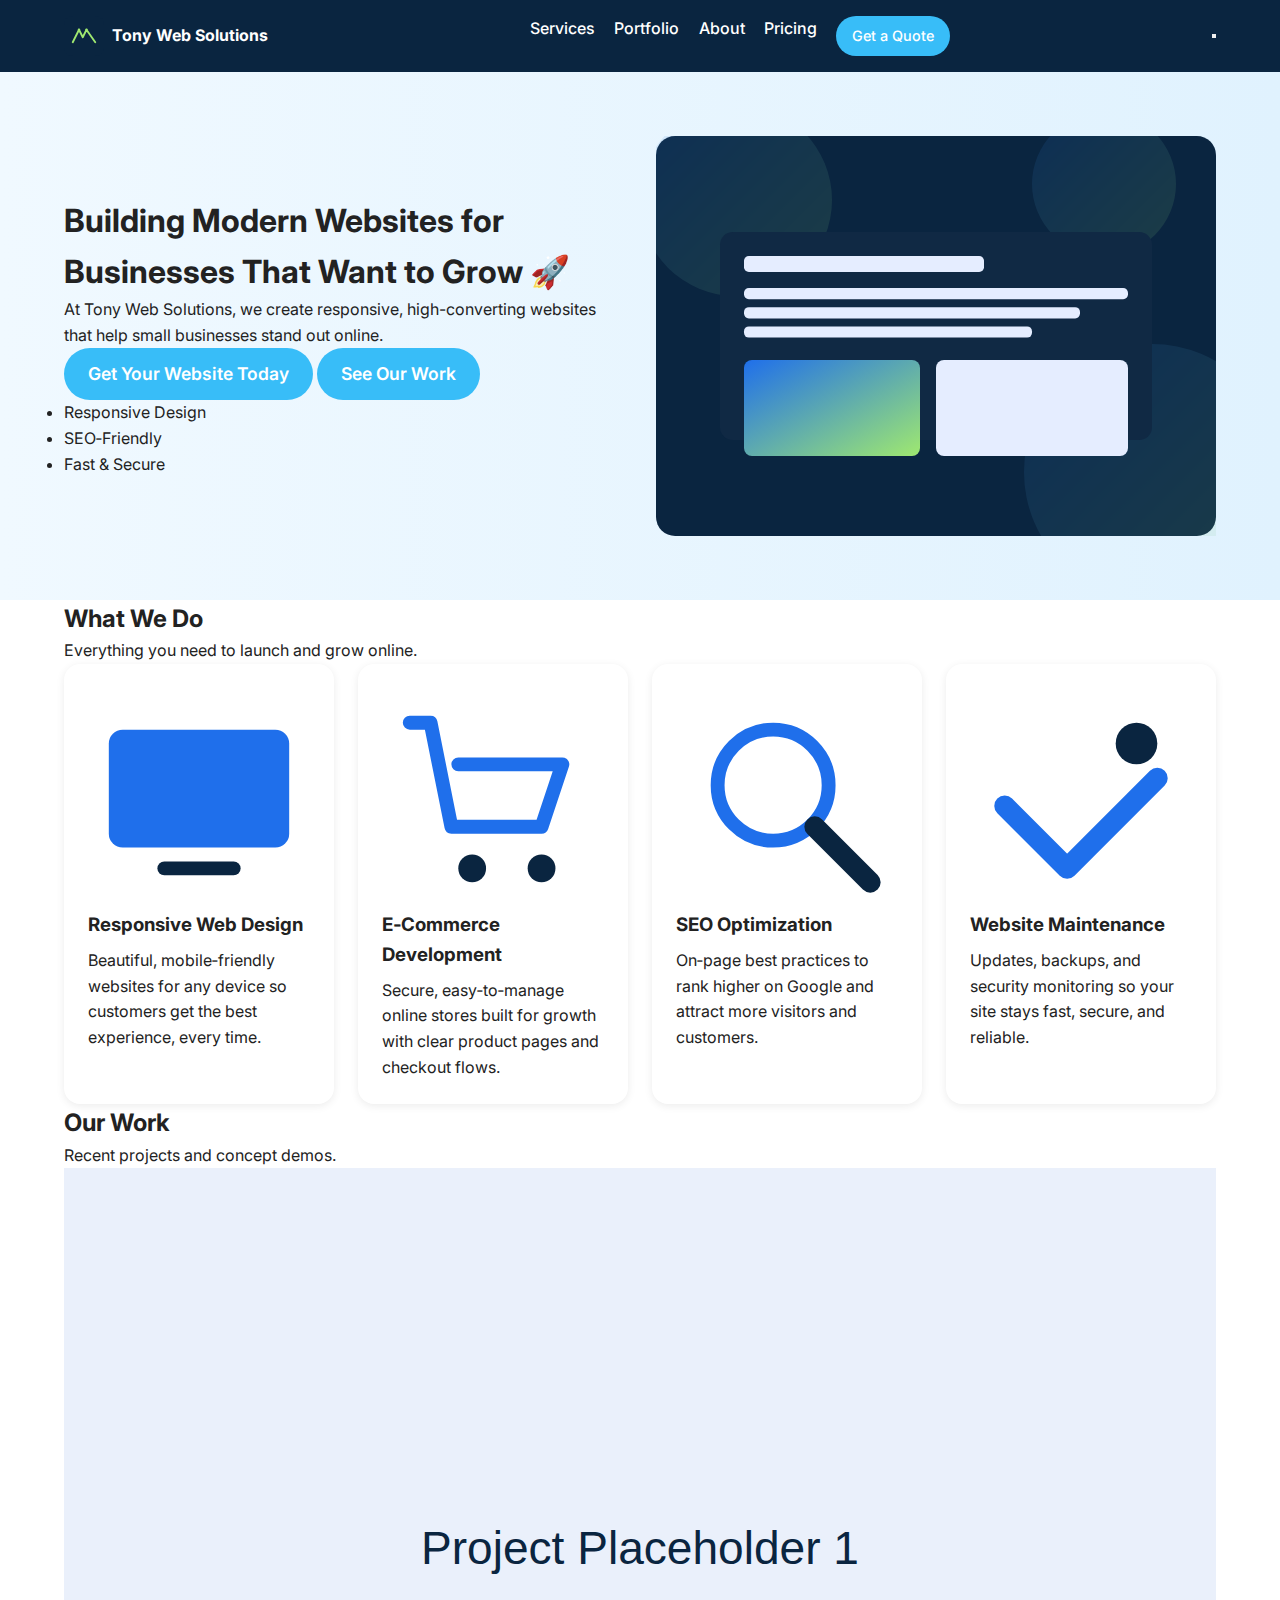
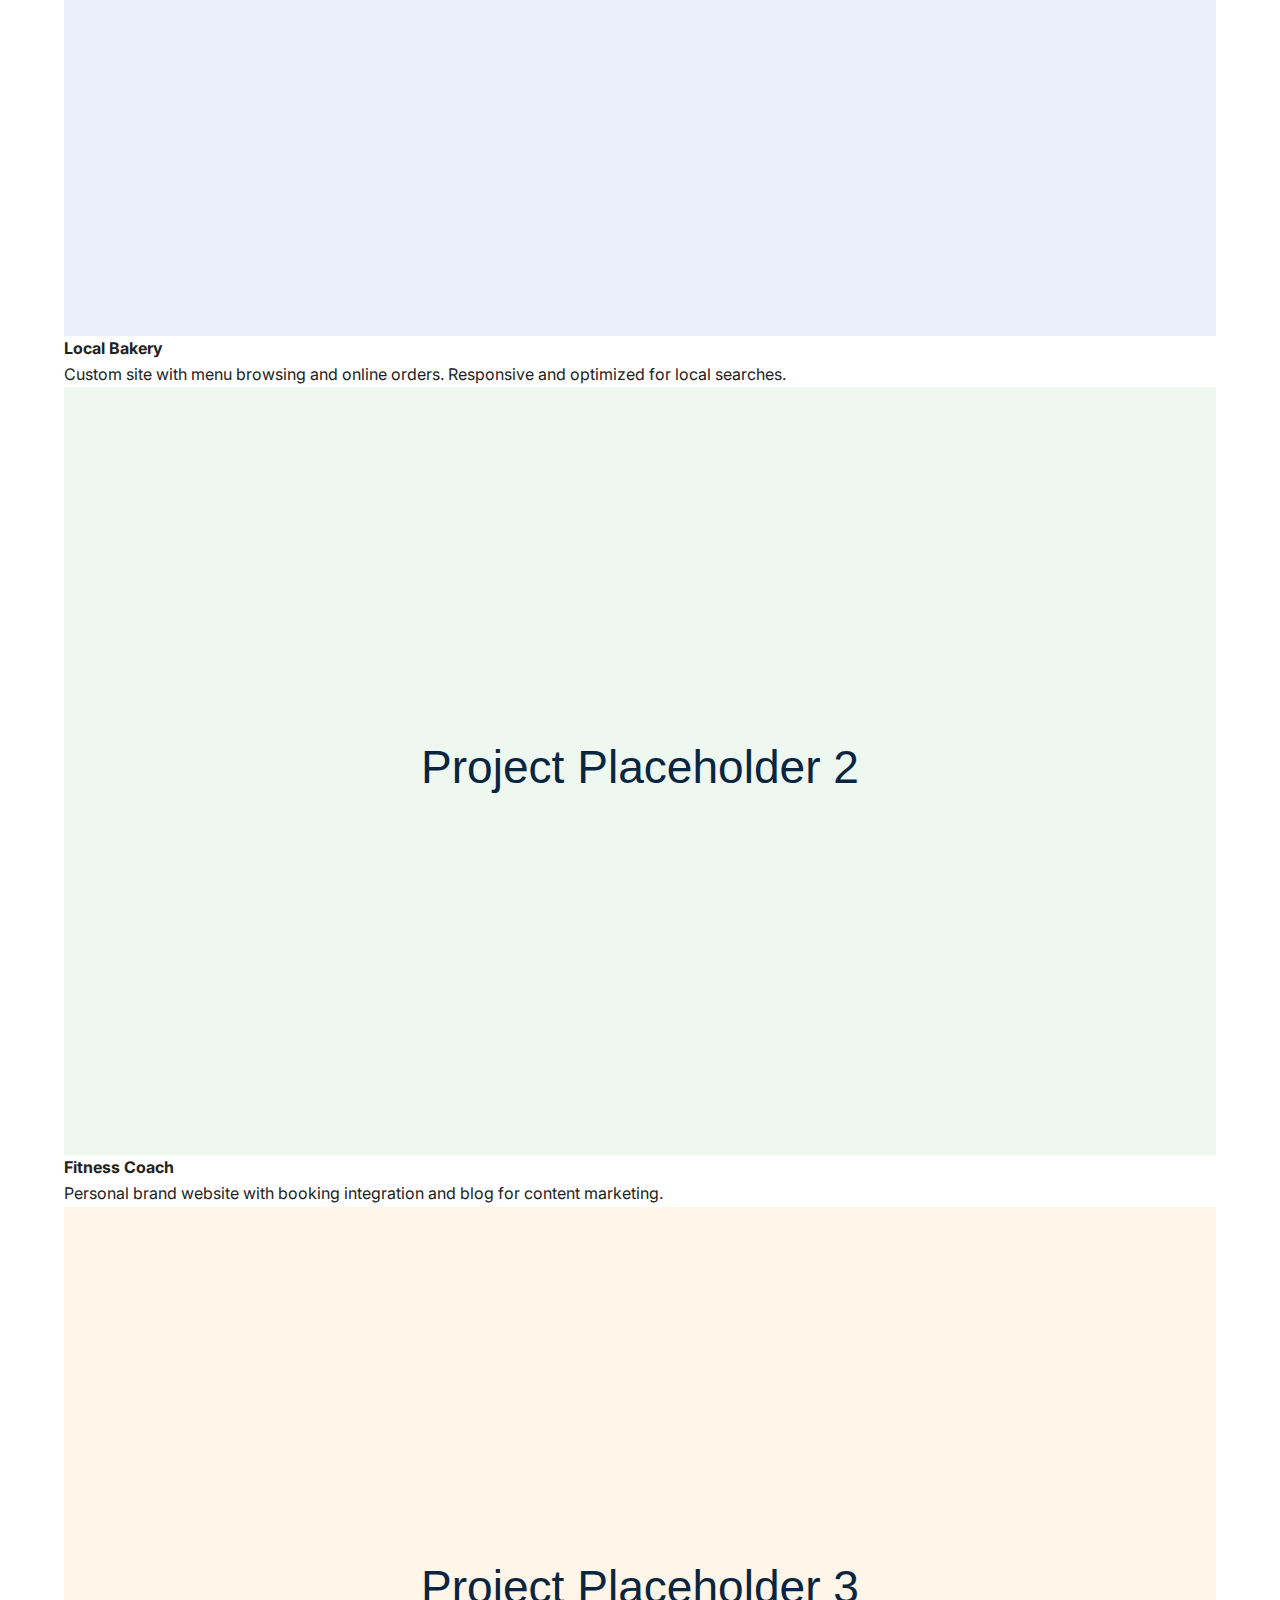
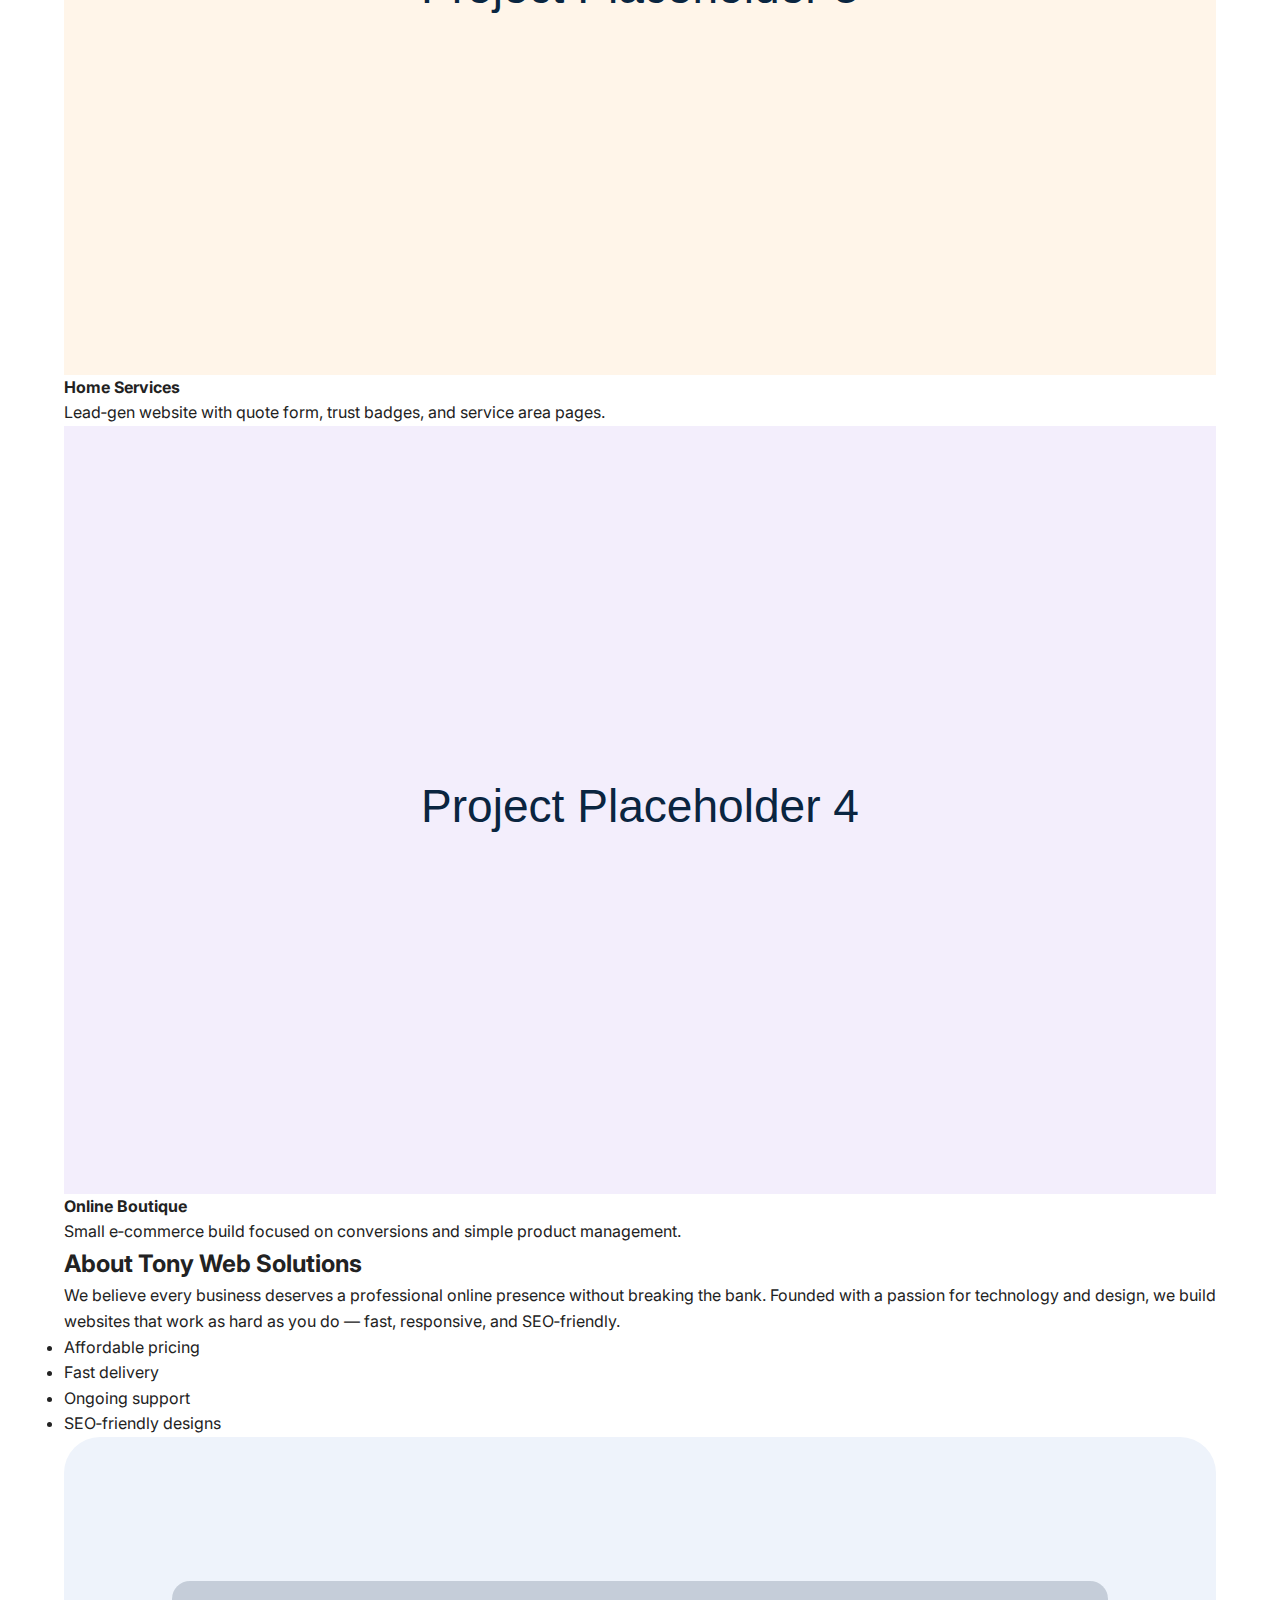
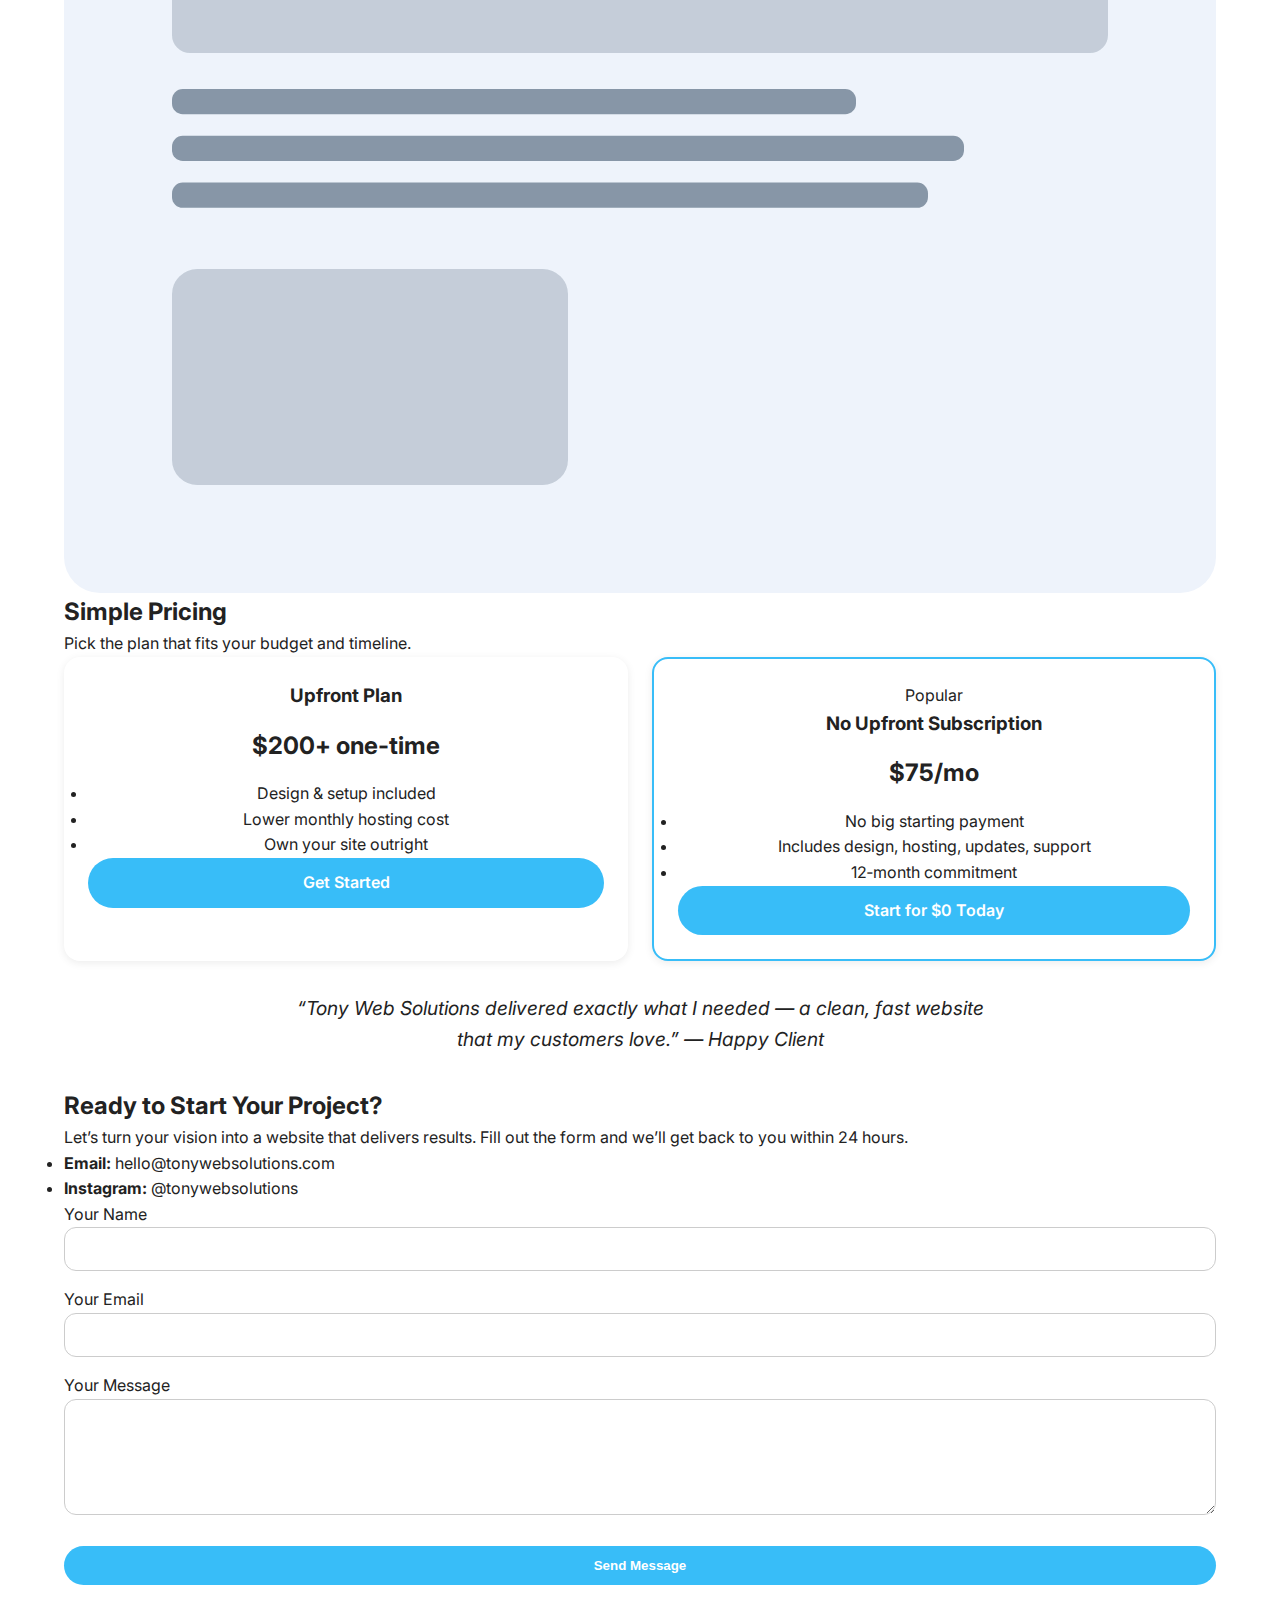
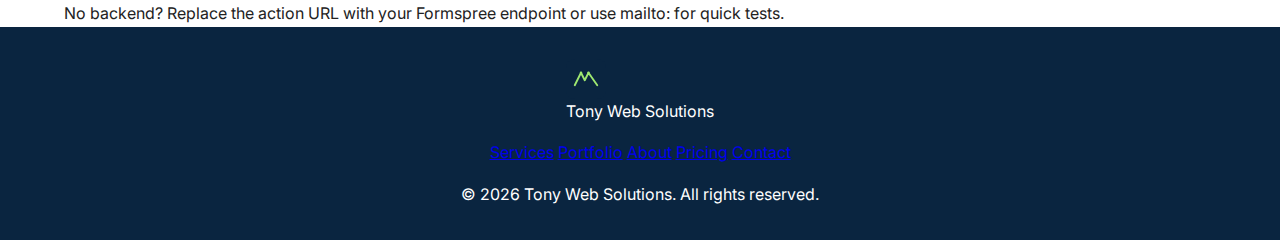
<file: index.html>
<!DOCTYPE html>
<html lang="en">
<head>
  <meta charset="utf-8" />
  <meta name="viewport" content="width=device-width, initial-scale=1" />
  <title>Tony Web Solutions — Modern Websites for Business</title>
  <meta name="description" content="Tony Web Solutions builds modern, responsive websites for small businesses. Web design, e‑commerce, SEO, hosting, and maintenance." />
  <meta name="theme-color" content="#0A2540" />
  <link rel="preconnect" href="https://fonts.googleapis.com">
  <link rel="preconnect" href="https://fonts.gstatic.com" crossorigin>
  <link href="https://fonts.googleapis.com/css2?family=Inter:wght@400;500;600;700;800&display=swap" rel="stylesheet">
  <link rel="stylesheet" href="assets/css/styles.css" />
  <link rel="icon" href="assets/img/favicon.svg" type="image/svg+xml" />
</head>
<body>
  <header class="site-header">
    <div class="container nav-wrap">
      <a class="brand" href="#home">
        <img src="assets/img/logo.svg" alt="Tony Web Solutions logo" class="logo" />
        <span>Tony Web Solutions</span>
      </a>
      <nav class="nav" id="nav">
        <a href="#services">Services</a>
        <a href="#portfolio">Portfolio</a>
        <a href="#about">About</a>
        <a href="#pricing">Pricing</a>
        <a href="#contact" class="btn btn-sm">Get a Quote</a>
      </nav>
      <button id="menuBtn" class="menu-btn" aria-label="Open menu" aria-expanded="false">
        <span></span><span></span><span></span>
      </button>
    </div>
  </header>

  <section id="home" class="section hero">
    <div class="container hero-grid">
      <div class="hero-text">
        <h1>Building Modern Websites for Businesses That Want to Grow <span class="accent">🚀</span></h1>
        <p>At Tony Web Solutions, we create responsive, high-converting websites that help small businesses stand out online.</p>
        <div class="hero-cta">
          <a href="#contact" class="btn btn-lg">Get Your Website Today</a>
          <a href="#portfolio" class="btn btn-outline btn-lg">See Our Work</a>
        </div>
        <ul class="trust-bullets">
          <li>Responsive Design</li>
          <li>SEO‑Friendly</li>
          <li>Fast & Secure</li>
        </ul>
      </div>
      <div class="hero-art">
        <img src="assets/img/hero-illustration.svg" alt="Abstract tech illustration" />
      </div>
    </div>
    <div class="hero-bg"></div>
  </section>

  <section id="services" class="section">
    <div class="container">
      <h2 class="section-title">What We Do</h2>
      <p class="section-subtitle">Everything you need to launch and grow online.</p>
      <div class="cards grid-4">
        <article class="card">
          <img src="assets/img/icon-responsive.svg" alt="" class="icon" />
          <h3>Responsive Web Design</h3>
          <p>Beautiful, mobile‑friendly websites for any device so customers get the best experience, every time.</p>
        </article>
        <article class="card">
          <img src="assets/img/icon-cart.svg" alt="" class="icon" />
          <h3>E‑Commerce Development</h3>
          <p>Secure, easy‑to‑manage online stores built for growth with clear product pages and checkout flows.</p>
        </article>
        <article class="card">
          <img src="assets/img/icon-seo.svg" alt="" class="icon" />
          <h3>SEO Optimization</h3>
          <p>On‑page best practices to rank higher on Google and attract more visitors and customers.</p>
        </article>
        <article class="card">
          <img src="assets/img/icon-maintenance.svg" alt="" class="icon" />
          <h3>Website Maintenance</h3>
          <p>Updates, backups, and security monitoring so your site stays fast, secure, and reliable.</p>
        </article>
      </div>
    </div>
  </section>

  <section id="portfolio" class="section alt">
    <div class="container">
      <h2 class="section-title">Our Work</h2>
      <p class="section-subtitle">Recent projects and concept demos.</p>
      <div class="portfolio-grid">
        <figure class="work">
          <img src="assets/img/placeholder-1.svg" alt="Project preview 1">
          <figcaption>
            <h4>Local Bakery</h4>
            <p>Custom site with menu browsing and online orders. Responsive and optimized for local searches.</p>
          </figcaption>
        </figure>
        <figure class="work">
          <img src="assets/img/placeholder-2.svg" alt="Project preview 2">
          <figcaption>
            <h4>Fitness Coach</h4>
            <p>Personal brand website with booking integration and blog for content marketing.</p>
          </figcaption>
        </figure>
        <figure class="work">
          <img src="assets/img/placeholder-3.svg" alt="Project preview 3">
          <figcaption>
            <h4>Home Services</h4>
            <p>Lead‑gen website with quote form, trust badges, and service area pages.</p>
          </figcaption>
        </figure>
        <figure class="work">
          <img src="assets/img/placeholder-4.svg" alt="Project preview 4">
          <figcaption>
            <h4>Online Boutique</h4>
            <p>Small e‑commerce build focused on conversions and simple product management.</p>
          </figcaption>
        </figure>
      </div>
    </div>
  </section>

  <section id="about" class="section">
    <div class="container about-grid">
      <div>
        <h2 class="section-title">About Tony Web Solutions</h2>
        <p>We believe every business deserves a professional online presence without breaking the bank. Founded with a passion for technology and design, we build websites that work as hard as you do — fast, responsive, and SEO‑friendly.</p>
        <ul class="checks">
          <li>Affordable pricing</li>
          <li>Fast delivery</li>
          <li>Ongoing support</li>
          <li>SEO‑friendly designs</li>
        </ul>
      </div>
      <img class="about-img" src="assets/img/about-illustration.svg" alt="About illustration">
    </div>
  </section>

  <section id="pricing" class="section alt">
    <div class="container">
      <h2 class="section-title">Simple Pricing</h2>
      <p class="section-subtitle">Pick the plan that fits your budget and timeline.</p>
      <div class="cards grid-2">
        <article class="card price">
          <h3>Upfront Plan</h3>
          <p class="price-tag"><span class="currency">$</span><span class="amount">200</span><span class="period">+ one‑time</span></p>
          <ul class="features">
            <li>Design & setup included</li>
            <li>Lower monthly hosting cost</li>
            <li>Own your site outright</li>
          </ul>
          <a href="#contact" class="btn btn-block">Get Started</a>
        </article>
        <article class="card price highlight">
          <div class="badge">Popular</div>
          <h3>No Upfront Subscription</h3>
          <p class="price-tag"><span class="currency">$</span><span class="amount">75</span><span class="period">/mo</span></p>
          <ul class="features">
            <li>No big starting payment</li>
            <li>Includes design, hosting, updates, support</li>
            <li>12‑month commitment</li>
          </ul>
          <a href="#contact" class="btn btn-block">Start for $0 Today</a>
        </article>
      </div>
    </div>
  </section>

  <section class="section">
    <div class="container">
      <blockquote class="testimonial">
        “Tony Web Solutions delivered exactly what I needed — a clean, fast website that my customers love.”
        <cite>— Happy Client</cite>
      </blockquote>
    </div>
  </section>

  <section id="contact" class="section contact">
    <div class="container contact-grid">
      <div>
        <h2 class="section-title">Ready to Start Your Project?</h2>
        <p>Let’s turn your vision into a website that delivers results. Fill out the form and we’ll get back to you within 24 hours.</p>
        <ul class="contact-list">
          <li><strong>Email:</strong> hello@tonywebsolutions.com</li>
          <li><strong>Instagram:</strong> @tonywebsolutions</li>
        </ul>
      </div>
      <form class="contact-form" action="https://formspree.io/f/your-id" method="POST">
        <label>
          Your Name
          <input type="text" name="name" required>
        </label>
        <label>
          Your Email
          <input type="email" name="_replyto" required>
        </label>
        <label>
          Your Message
          <textarea name="message" rows="5" required></textarea>
        </label>
        <button type="submit" class="btn btn-block">Send Message</button>
        <p class="form-note">No backend? Replace the action URL with your Formspree endpoint or use mailto: for quick tests.</p>
      </form>
    </div>
  </section>

  <footer class="site-footer">
    <div class="container foot-grid">
      <div class="foot-brand">
        <img src="assets/img/logo.svg" alt="" class="logo small" />
        <span>Tony Web Solutions</span>
      </div>
      <nav class="foot-nav">
        <a href="#services">Services</a>
        <a href="#portfolio">Portfolio</a>
        <a href="#about">About</a>
        <a href="#pricing">Pricing</a>
        <a href="#contact">Contact</a>
      </nav>
      <p class="copy">© <span id="year"></span> Tony Web Solutions. All rights reserved.</p>
    </div>
  </footer>

  <script src="assets/js/main.js"></script>
</body>
</html>
</file>
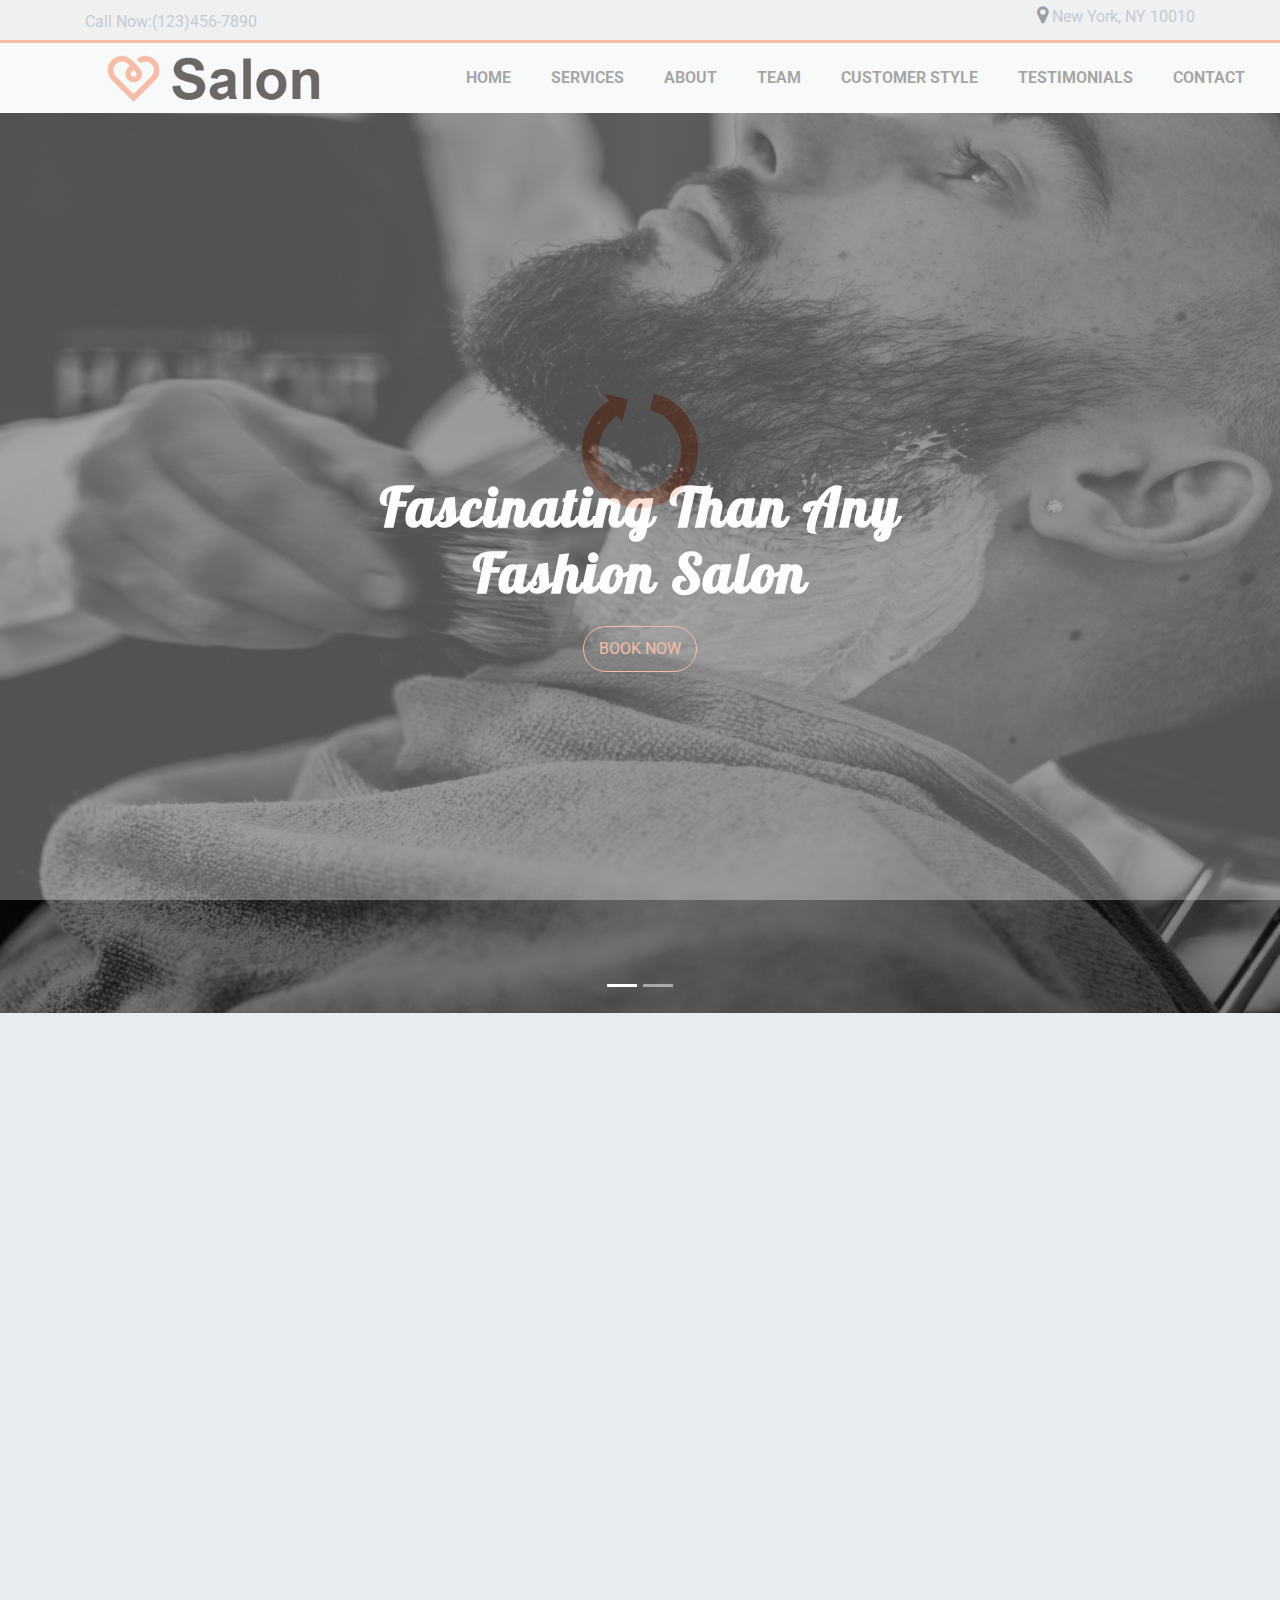
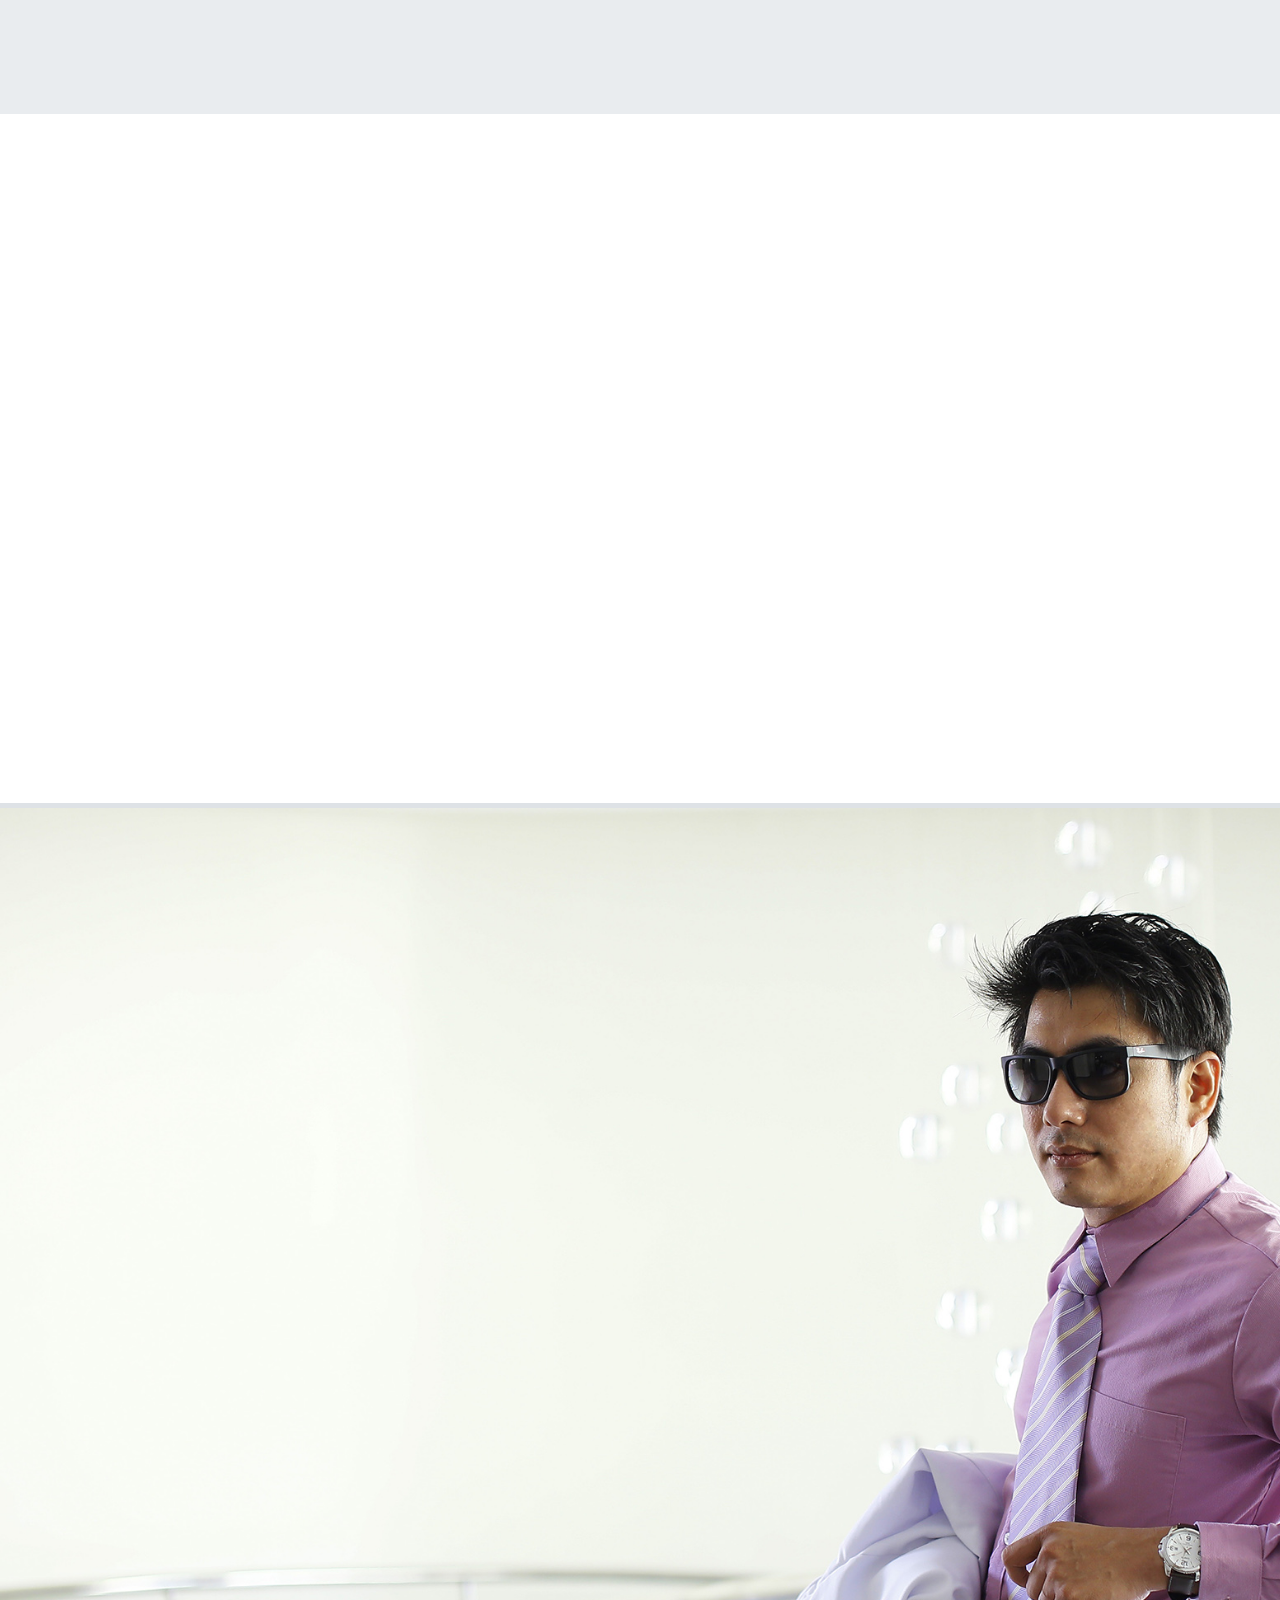
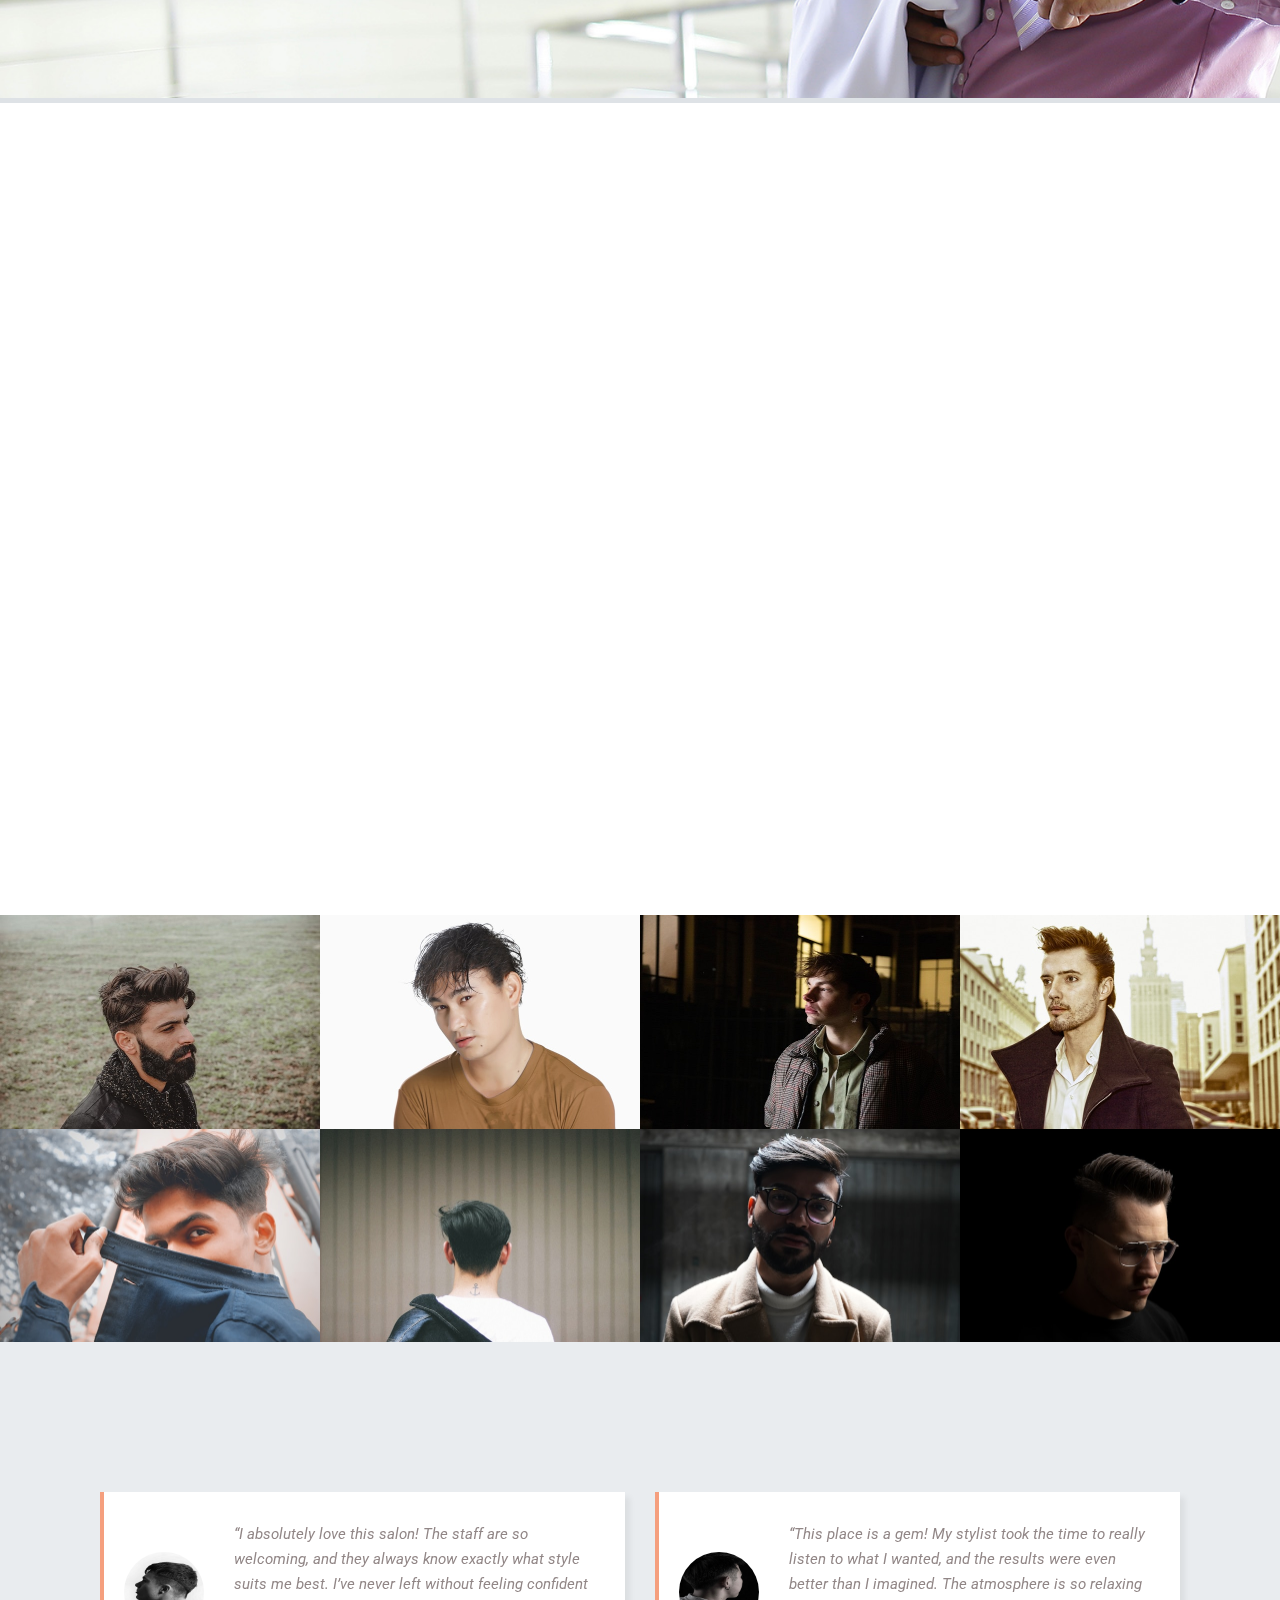
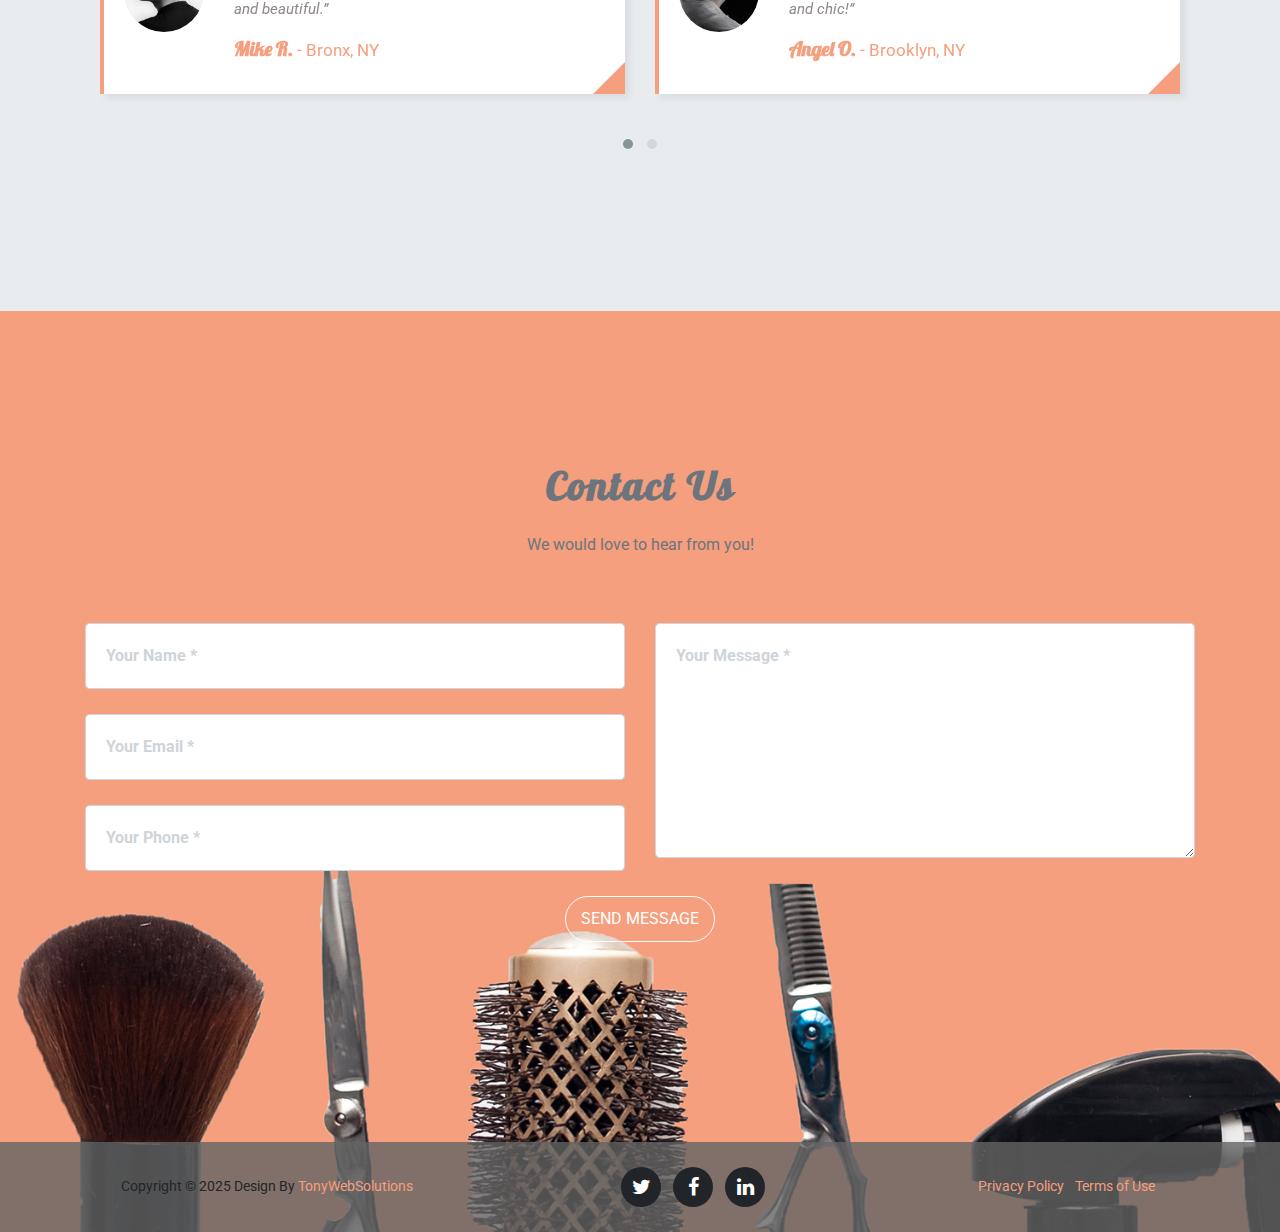
<file: salon-demo/index.html>
<!DOCTYPE html>
<html class="no-js" prefix="og: http://ogp.me/ns#"  lang="en">
    <head>
        <meta charset="utf-8">
        <meta http-equiv="X-UA-Compatible" content="IE=edge,chrome=1">
        <title>Barber &amp; Salon </title>
        <meta http-equiv="x-ua-compatible" content="ie=edge">
        <meta name="viewport" content="width=device-width, initial-scale=1, shrink-to-fit=no"> 

        <meta name="description" content="Salon Bootstrap Themes & Templates Salon bootstrap themes and templates will help you create an amazing website for your beauty salon of any kind in no time." /> 
        <link href="img/beauty-salon_logo_96dp.png" rel="apple-touch-icon" sizes="96x96">
        <link href="img/beauty-salon_logo_96dp.png" rel="icon" sizes="96x96" type="image/png">
        <meta content="img/beauty-salon_logo_96dp.png" name="msapplication-TileImage">
        
		<link href="https://fonts.googleapis.com/css?family=Lobster|Roboto:400,700" rel="stylesheet">
		<link href="https://fonts.googleapis.com/css?family=Great+Vibes" rel="stylesheet">
        <link rel='stylesheet' href="https://maxcdn.bootstrapcdn.com/font-awesome/4.7.0/css/font-awesome.min.css">
        <link rel="stylesheet" href="css/owl.carousel.min.css">
        <link rel="stylesheet" href="css/owl.theme.default.min.css">
        <link rel="stylesheet" href="css/magnific-popup.css">
        <link rel="stylesheet" href="css/animate.min.css">
        <link rel="stylesheet" href="css/app.css">

        <script src="js/jquery.min.js"></script>
        <script> 
            $(window).on('load', function(){ $(".loader").fadeOut(2000); }); 
            $(function () {
                new WOW().init();
            });
        </script>

    </head>

    <body>

        <div class="loader"></div>
        <!-- NAVIGATION 
            =================-->
            <div class="topmenu">
              <div class="container">
                <div class="row"  id="page-top">
                  <div class="col-md-6 col-sm-6 phone"> 
                        <div><i class="phone"></i> Call Now:(123)456-7890</div> 
                  </div>	
                  <div class="col-md-6 col-sm-6 address"> 
                        <div><i class="fa fa-map-marker"></i> New York, NY 10010</div> 
                  </div> 
                </div>
              </div>
            </div> 

            <nav class="navbar navbar-expand-lg navbar-light" id="mainNav" data-toggle="affix">
              <div class="container-fluid">
              	<a class="navbar-brand js-scroll-trigger" href="index.html"><img src="img/logo.png" style="max-height: 60px;" alt="" class="img-fluid"></a>
                <button class="navbar-toggler navbar-toggler-center  ml-auto py-3 my-2 " type="button" data-toggle="collapse" data-target="#navbarResponsive" aria-controls="navbarResponsive" aria-expanded="false" aria-label="Toggle navigation">
                  Menu
                  <i class="fa fa-bars"></i>
                </button>
                <div class="collapse navbar-collapse" id="navbarResponsive">
                  <ul class="navbar-nav text-uppercase ml-auto">
                  	<li class="nav-item">
                      <a class="nav-link js-scroll-trigger" href="#home">Home</a>
                    </li>
                  	<li class="nav-item">
                      <a class="nav-link js-scroll-trigger" href="#services">Services</a>
                    </li>
                    <li class="nav-item">
                      <a class="nav-link js-scroll-trigger" href="#about">About</a>
                    </li>  
                    <li class="nav-item">
                      <a class="nav-link js-scroll-trigger" href="#team">Team</a>
                    </li>
                    <li class="nav-item">
                      <a class="nav-link js-scroll-trigger" href="#portfolio">Customer style</a>
                    </li>
                    <li class="nav-item">
                      <a class="nav-link js-scroll-trigger" href="#testimonials">Testimonials</a>
                    </li> 
                    <li class="nav-item">
                      <a class="nav-link js-scroll-trigger" href="#contact">Contact</a>
                    </li>
                  </ul>
                </div>
              </div>
            </nav>

        <!-- HEADER 
            =================-->
            <header id="home">
                <div id="carouselExampleIndicators" class="carousel slide" data-ride="carousel">
                    <ol class="carousel-indicators">
                      <li data-target="#carouselExampleIndicators" data-slide-to="0" class="active"></li>
                      <li data-target="#carouselExampleIndicators" data-slide-to="1"></li>
                    </ol>
                    <div class="carousel-inner" role="listbox">
                      <div class="carousel-item active" > 
                        <div class="home-content-box"> 
                            <div class="home-content-box-inner text-center">
                                <div class="home-heading animated fadeInDown" >
                                    <h3>Fascinating Than Any <br> Fashion Salon</h3>
                                </div>
                                <div class="home-btn wow fadeInUp" data-wow-delay="0.3s" >
                                    <a class=" js-scroll-trigger" href="#contact" role="button" title="View Our Work"><button class="btn btn-lg btn-general btn-greenish ">Book Now</button></a>
                                </div>
                            </div>
                        </div>                    
                      </div>
                      <div class="carousel-item" >
                        <div class="home-content-box"> 
                            <div class="home-content-box-inner text-center">
                                <div class="home-heading animated fadeInDown" >
                                	<h3>Your Hairstyle <br> Our Passionate Team </h3>
                                </div>
                                <div class="home-btn fadeInDown">
                                    <a class=" js-scroll-trigger" href="#contact" role="button" title="View Our Work"><button class="btn btn-lg btn-general btn-greenish ">Book Now</button></a>
                                </div>
                            </div>
                        </div> 
                      </div> 
                    </div> 
                </div>
            </header>
 

        <!-- SERVICES 
            =================-->
            <section id="services" class="services">
                <div class="container">
                	<div class="row mb-5">
                        <div class="col-md-12 text-center mb-5">
                            <div class="heading wow fadeInUp" data-wow-delay="0.3s">
                                <h1>Services</h1>
                                <div class="bord-bot"></div>
                            </div>
                        </div>
                    </div>
                    <div class="row text-center">
                        <div class="col-md-3 col-sm-6">
                            <div class="service-cont wow fadeInUp" data-wow-delay="0.3s">
                                <img src="img/service/service-1.jpg" alt="" class="img-fluid">
                                <div class="service-desc">Haircut <p>$100</p></div>

                            </div>
                        </div>
                        <div class="col-md-3 col-sm-6">
                            <div class="service-cont wow fadeInUp" data-wow-delay="0.6s">
                                <img src="img/service/service-2.jpg" alt="" class="img-fluid">
                                <div class="service-desc">Treaming <p>$120</p></div>
                                
                            </div>
                        </div>
                        <div class="col-md-3 col-sm-6">
                            <div class="service-cont wow fadeInUp" data-wow-delay="0.9s">
                                <img src="img/service/service-3.jpg" alt="" class="img-fluid">
                                <div class="service-desc">Shaving <p>$80</p></div>
                                
                            </div>
                        </div>
                        <div class="col-md-3 col-sm-6">
                            <div class="service-cont wow fadeInUp" data-wow-delay="1.2s">
                                <img src="img/service/service-4.jpg" alt="" class="img-fluid">
                                <div class="service-desc">Coloring <p>$70</p></div>
                                
                            </div>
                        </div>
                    </div>
                </div>
            </section>

        <!-- ABOUT 
            =================-->
            <section id="about" class="about">
                <div class="container">
                    <div class="row mb-5">
                        <div class="col-md-12 text-center ">
                            <div class="heading wow fadeInUp" data-wow-delay="0.3s">
                                <h1>About Us</h1>
                                <div class="bord-bot"></div>
                            </div>
                        </div>
                    </div>
                    <div class="row">
                        <div class="col-md-4 my-auto">
                            <div class="body-cont mb-5 wow fadeInUp" data-wow-delay="0.6s">
                                <h3>Good Hair, Great Selfie</h3>
                                <div class="bord-bottom"></div>
                                <p>Running a successful salon is more than just styling hair it’s an art of balance between luxury, creativity, and beauty. A truly standout salon brings every detail together from the elegant interior design to the carefully chosen furniture creating an experience that inspires confidence and captures the perfect selfie.</p>
                                <a href="#contact" class="img-fluid js-scroll-trigger"><button class="btn btn-general btn-white">ENQUIRIES</button></a>
                            </div>
                        </div>
                        <div class="col-md-8 m-auto text-center">
                            <div class="body-img-1 wow fadeInUp" data-wow-delay="0.9s">
                                <img src="img/treamer-small.png" alt="" class="img-fluid">
                            </div>
                        </div>
                    </div> 
                </div>
            </section> 

		<!-- PERFECT STYLE 
            =================-->
            <section class="perfect-style" id="perfect-style">
            	<div class="container">
            		<div class="row">
            			<div class="col-md-6 my-auto">
            				<div class="perfect-style-desc text-center  wow fadeInLeft" data-wow-delay="0.3s">
            					<h3>Perfect Style</h3>
								<p>A professional salon offers a wide range of treatments, each designed to bring out your best look and confidence. Every detail from the right products to the perfect furniture setup plays a key role in creating a comfortable, stylish, and unforgettable salon experience.</p>
            				</div>
            			</div>
            		</div>
            	</div>
            </section>

        <!-- TEAM 
            =================-->
            <section id="team" class="team pb-5">
                <div class="container">
                    <div class="row">
                        <div class="col-md-4 col-sm-6">
                            <div class="our-team wow fadeInUp" data-wow-delay="0.3s">
                                <div class="pic">
                                    <img src="img/team/team-1.jpg">
                                    <ul class="social">
                                        <li><a href="#"><i class="fa fa-facebook"></i></a></li>
                                        <li><a href="#"><i class="fa fa-twitter"></i></a></li>
                                        <li><a href="#"><i class="fa fa-google-plus"></i></a></li>
                                        <li><a href="#"><i class="fa fa-linkedin"></i></a></li>
                                    </ul>
                                </div>
                                <div class="team-content">
                                    <h3 class="title">George Hall</h3>
                                    <small class="post">Founder</small>
                                </div>
                                <div class="team-layer">
                                    <a href="#">Oleksandr Mirza</a>
                                    <span class="post">Founder</span>
                                </div>
                            </div>
                        </div>
                        <div class="col-md-4 col-sm-6">
                            <div class="our-team wow fadeInUp" data-wow-delay="0.6s">
                                <div class="pic">
                                    <img src="img/team/team-2.jpg">
                                    <ul class="social">
                                        <li><a href="#"><i class="fa fa-facebook"></i></a></li>
                                        <li><a href="#"><i class="fa fa-twitter"></i></a></li>
                                        <li><a href="#"><i class="fa fa-google-plus"></i></a></li>
                                        <li><a href="#"><i class="fa fa-linkedin"></i></a></li>
                                    </ul>
                                </div>
                                <div class="team-content">
                                    <h3 class="title">Chris Modi</h3>
                                    <small class="post">CEO &amp; Cofounder</small>
                                </div>
                                <div class="team-layer">
                                    <a href="#">krish Modi</a>
                                    <span class="post">CEO &amp; Cofounder</span>
                                </div>
                            </div>
                        </div>
                        <div class="col-md-4 col-sm-6">
                            <div class="our-team wow fadeInUp" data-wow-delay="0.9s">
                                <div class="pic">
                                    <img src="img/team/team-3.jpg">
                                    <ul class="social">
                                        <li><a href="#"><i class="fa fa-facebook"></i></a></li>
                                        <li><a href="#"><i class="fa fa-twitter"></i></a></li>
                                        <li><a href="#"><i class="fa fa-google-plus"></i></a></li>
                                        <li><a href="#"><i class="fa fa-linkedin"></i></a></li>
                                    </ul>
                                </div>
                                <div class="team-content">
                                    <h3 class="title">Claudia Lehmann</h3>
                                    <small class="post">Finances</small>
                                </div>
                                <div class="team-layer">
                                    <a href="#">Claudia Lehmann</a>
                                    <span class="post">Finances</span>
                                </div>
                            </div>
                        </div>
                    </div>
                </div>
            </section>

        <!-- PORTFOLIO 
            =================-->
            <section id="portfolio" class="portfolio pb-0 pt-5">
                <div class="container-fluid">
                	<div class="row mb-5">
                        <div class="col-md-12 text-center mb-3">
                            <div class="heading wow fadeInUp" data-wow-delay="0.3s">
                                <h1>Our Customer Style</h1>
                                <div class="bord-bot"></div>
                            </div>
                        </div>
                    </div>
                    <div class="row">
                        <div class="col-md-3 col-sm-6 p-0">
                            <div class="port-cont">
                                <a href="img/portfolio/portfolio-1.jpg" title="Salon Style">
                                    <img src="img/portfolio/portfolio-1.jpg" alt="Salon Style" class="img-fluid">
                                </a>
                            </div>
                        </div>
                        <div class="col-md-3 col-sm-6 p-0">
                            <div class="port-cont">
                                <a href="img/portfolio/portfolio-2.jpg" title="Salon Style">
                                    <img src="img/portfolio/portfolio-2.jpg" alt="Salon Style" class="img-fluid">
                                </a>
                            </div>
                        </div>
                        <div class="col-md-3 col-sm-6 p-0">
                            <div class="port-cont">
                                <a href="img/portfolio/portfolio-3.jpg" title="Salon Style">
                                    <img src="img/portfolio/portfolio-3.jpg" alt="Salon Style" class="img-fluid">
                                </a>
                            </div>
                        </div>
                        <div class="col-md-3 col-sm-6 p-0">
                            <div class="port-cont">
                                <a href="img/portfolio/portfolio-4.jpg" title="Salon Style">
                                    <img src="img/portfolio/portfolio-4.jpg" alt="Salon Style" class="img-fluid">
                                </a>
                            </div>
                        </div>
                        <div class="col-md-3 col-sm-6 p-0">
                            <div class="port-cont">
                                <a href="img/portfolio/portfolio-8.jpg" title="Salon Style">
                                    <img src="img/portfolio/portfolio-8.jpg" alt="Salon Style" class="img-fluid">
                                </a>
                            </div>
                        </div>
                        <div class="col-md-3 col-sm-6 p-0">
                            <div class="port-cont">
                                <a href="img/portfolio/portfolio-6.jpg" title="Salon Style">
                                    <img src="img/portfolio/portfolio-6.jpg" alt="Salon Style" class="img-fluid">
                                </a>
                            </div>
                        </div>
                        <div class="col-md-3 col-sm-6 p-0">
                            <div class="port-cont">
                                <a href="img/portfolio/portfolio-7.jpg" title="Salon Style">
                                    <img src="img/portfolio/portfolio-7.jpg" alt="Salon Style" class="img-fluid">
                                </a>
                            </div>
                        </div>
                        <div class="col-md-3 col-sm-6 p-0">
                            <div class="port-cont">
                                <a href="img/portfolio/portfolio-5.jpg" title="Salon Style">
                                    <img src="img/portfolio/portfolio-5.jpg" alt="Salon Style" class="img-fluid">
                                </a>
                            </div>
                        </div>
                    </div>
                </div>
            </section>

        <!-- TESTIMONIALS 
            =================-->
            <section id="testimonials" class="testimonials">
                <div class="container">
                    <div class="row">
                        <div class="col-md-12">
                            <div id="testimonial-slider" class="owl-carousel owl-theme">
                                <div class="testimonial">
                                    <div class="pic">
                                        <img src="img/client/client-1.jpg">
                                    </div>
                                    <p class="description">
                                        “I absolutely love this salon! The staff are so welcoming, and they always know exactly what style suits me best. I’ve never left without feeling confident and beautiful.”
                                    </p>
                                    <h3 class="title">Mike R.</h3>
                                    <small class="post">- Bronx, NY</small>
                                </div>
                                <div class="testimonial">
                                    <div class="pic">
                                        <img src="img/client/client-2.jpg">
                                    </div>
                                    <p class="description">
                                       “This place is a gem! My stylist took the time to really listen to what I wanted, and the results were even better than I imagined. The atmosphere is so relaxing and chic!”
                                    </p>
                                    <h3 class="title">Angel O.</h3>
                                    <small class="post">- Brooklyn, NY</small>
                                </div>
                                <div class="testimonial">
                                    <div class="pic">
                                        <img src="img/client/client-3.jpg">
                                    </div>
                                    <p class="description">
                                        “Hands down the best salon experience I’ve ever had. From the moment I walked in, everything felt luxurious — the design, the service, and even the products they use.”
                                    </p>
                                    <h3 class="title">Luis C.</h3>
                                    <small class="post">- Queens, NY</small>
                                </div>
                            </div>
                        </div>
                    </div>
                </div>
            </section> 
  
        <!-- CONTACT FORM
            =================-->
            <section id="contact" class="contact pb-0">
              <div class="container"> 
                <div class="row mb-5">
                    <div class="col-md-12 text-center">
                        <div class="heading">
                            <h1>Contact Us</h1>
                            <div class="bord-bot"></div>
                            <p class="desc">We would love to hear from you!</p>
                        </div>
                    </div>
                </div>
                <div class="row">
                  <div class="col-lg-12">
                    <form id="contactForm" name="sentMessage" novalidate>
                      <div class="row">
                        <div class="col-md-6">
                          <div class="form-group">
                            <input class="form-control" id="name" type="text" placeholder="Your Name *" required data-validation-required-message="Please enter your name.">
                            <p class="help-block text-danger"></p>
                          </div>
                          <div class="form-group">
                            <input class="form-control" id="email" type="email" placeholder="Your Email *" required data-validation-required-message="Please enter your email address.">
                            <p class="help-block text-danger"></p>
                          </div>
                          <div class="form-group">
                            <input class="form-control" id="phone" type="tel" placeholder="Your Phone *" required data-validation-required-message="Please enter your phone number.">
                            <p class="help-block text-danger"></p>
                          </div>
                        </div>
                        <div class="col-md-6">
                          <div class="form-group">
                            <textarea class="form-control" id="message" placeholder="Your Message *" required data-validation-required-message="Please enter a message."></textarea>
                            <p class="help-block text-danger"></p>
                          </div>
                        </div>
                        <div class="clearfix"></div>
                        <div class="col-lg-12 text-center">
                          <div id="success"></div>
                          <button id="sendMessageButton" class="btn btn-general btn-greenish btn-xl text-uppercase" type="submit"  style="color:white; border-color: white;">Send Message</button>
                        </div>
                      </div>
                    </form>
                  </div>
                </div>
              </div>
 
              <!-- FOOTER 
                   =================-->
                <footer>
                  <div class="container-fluid">
                    <div class="row">
                      <div class="col-md-5">
                        <span class="copyright">Copyright &copy; 2025 Design By <a href="https://tonywebsolutions.com/">TonyWebSolutions</a></span>
                      </div>
                      <div class="col-md-3">
                        <ul class="list-inline social-buttons">
                          <li class="list-inline-item">
                            <a href="#">
                              <i class="fa fa-twitter"></i>
                            </a>
                          </li>
                          <li class="list-inline-item">
                            <a href="#">
                              <i class="fa fa-facebook"></i>
                            </a>
                          </li>
                          <li class="list-inline-item">
                            <a href="#">
                              <i class="fa fa-linkedin"></i>
                            </a>
                          </li>
                        </ul>
                      </div>
                      <div class="col-md-4">
                        <ul class="list-inline quicklinks">
                          <li class="list-inline-item">
                            <a href="#">Privacy Policy</a>
                          </li>
                          <li class="list-inline-item">
                            <a href="#">Terms of Use</a>
                          </li>
                        </ul>
                      </div>
                    </div>
                  </div>
                </footer> 

                <a href="#page-top" id="back-to-top" class="btn btn-sm btn-green btn-back-to-top  js-scroll-trigger hidden-sm hidden-xs" title="home" role="button">
                    <i class="fa fa-angle-double-up"></i>
                </a>

            </section>
  
        <script src="js/popper.min.js"></script>
        <script src="js/bootstrap.min.js"></script>
        <script src="js/jquery.easing.min.js"></script>
        <script src="js/jquery.magnific-popup.min.js"></script> 
        <script src="js/owl.carousel.min.js"></script>
        <script src="js/jqBootstrapValidation.min.js"></script>
        <script src="js/contact_me.min.js"></script>
        <script src="js/wow.min.js"></script>
        <script src="js/app.js"></script>
        <!--Start of Tawk.to Script-->
            <script type="text/javascript">
            var Tawk_API=Tawk_API||{}, Tawk_LoadStart=new Date();
            (function(){
            var s1=document.createElement("script"),s0=document.getElementsByTagName("script")[0];
            s1.async=true;
            s1.src='https://embed.tawk.to/5a6d77fc4b401e45400c7419/default';
            s1.charset='UTF-8';
            s1.setAttribute('crossorigin','*');
            s0.parentNode.insertBefore(s1,s0);
            })(); 
            </script>
        <!--End of Tawk.to Script-->
    </body>
</html>
</file>
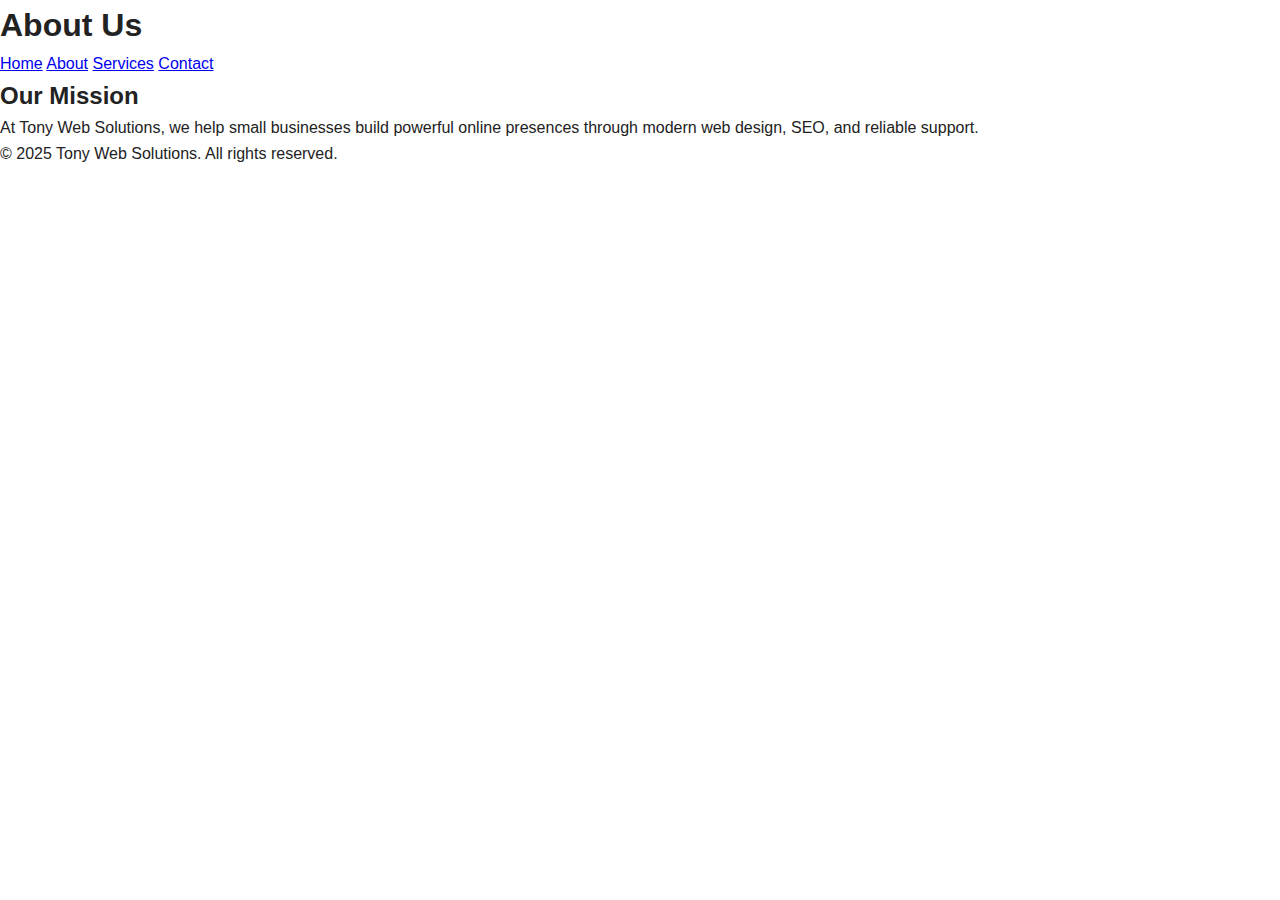
<file: about.html>
<!DOCTYPE html>
<html lang="en">
<head>
  <meta charset="UTF-8">
  <meta name="viewport" content="width=device-width, initial-scale=1.0">
  <title>About Us - Tony Web Solutions</title>
  <link rel="stylesheet" href="assets/css/styles.css">
</head>
<body>
  <header>
    <h1>About Us</h1>
    <nav>
      <a href="index.html">Home</a>
      <a href="about.html">About</a>
      <a href="services.html">Services</a>
      <a href="contact.html">Contact</a>
    </nav>
  </header>

  <section class="content-section">
    <h2>Our Mission</h2>
    <p>At Tony Web Solutions, we help small businesses build powerful online presences through modern web design, SEO, and reliable support.</p>
  </section>

  <footer>
    <p>&copy; 2025 Tony Web Solutions. All rights reserved.</p>
  </footer>
</body>
</html>
</file>
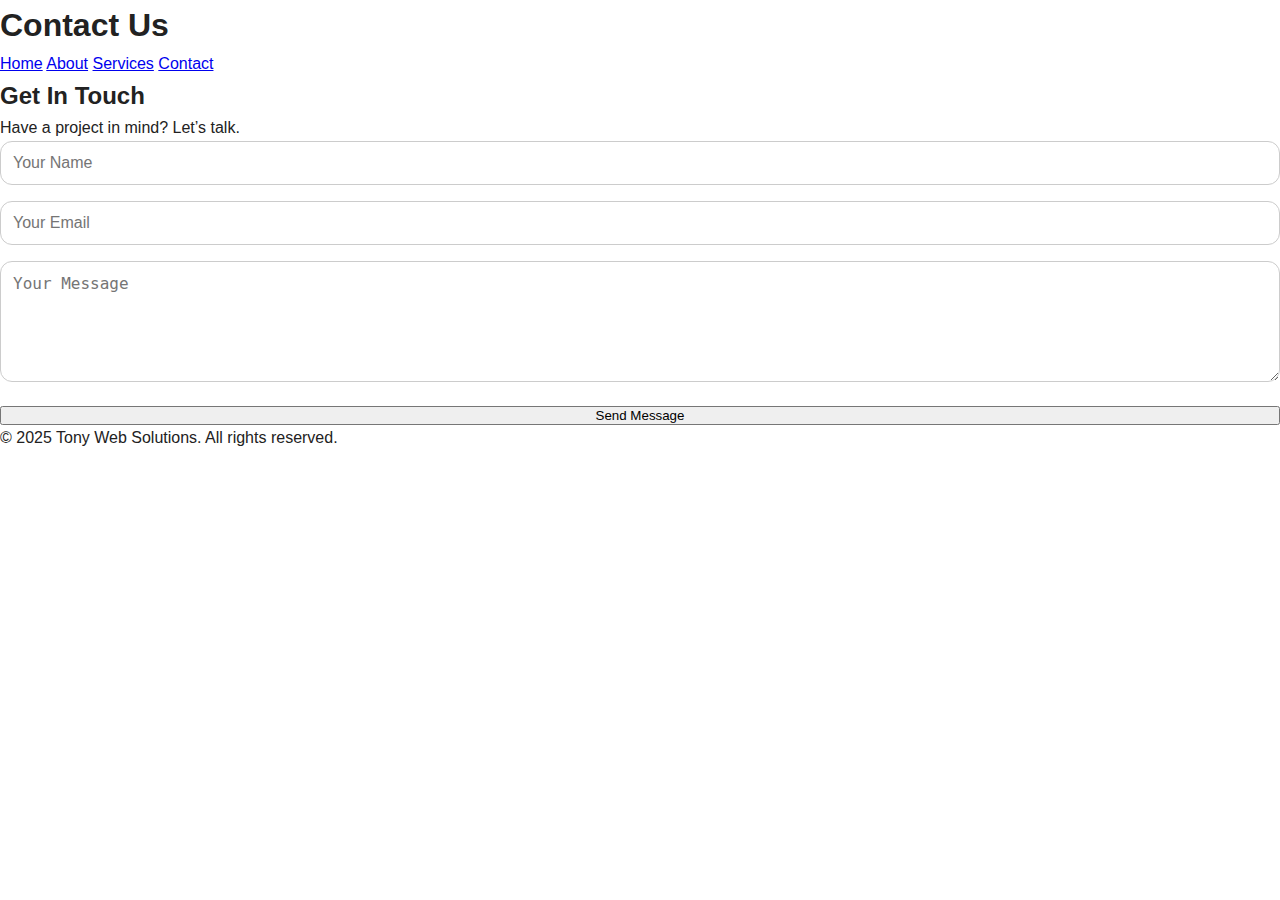
<file: contact.html>
<!DOCTYPE html>
<html lang="en">
<head>
  <meta charset="UTF-8">
  <meta name="viewport" content="width=device-width, initial-scale=1.0">
  <title>Contact - Tony Web Solutions</title>
  <link rel="stylesheet" href="assets/css/styles.css">
</head>
<body>
  <header>
    <h1>Contact Us</h1>
    <nav>
      <a href="index.html">Home</a>
      <a href="about.html">About</a>
      <a href="services.html">Services</a>
      <a href="contact.html">Contact</a>
    </nav>
  </header>

  <section id="contact" class="contact-section">
    <h2>Get In Touch</h2>
    <p>Have a project in mind? Let’s talk.</p>
    <form action="https://formspree.io/f/xovlzvzd" method="POST" class="contact-form">
      <input type="text" name="name" placeholder="Your Name" required>
      <input type="email" name="email" placeholder="Your Email" required>
      <textarea name="message" placeholder="Your Message" rows="5" required></textarea>
      <button type="submit">Send Message</button>
    </form>
  </section>

  <footer>
    <p>&copy; 2025 Tony Web Solutions. All rights reserved.</p>
  </footer>
</body>
</html>
</file>
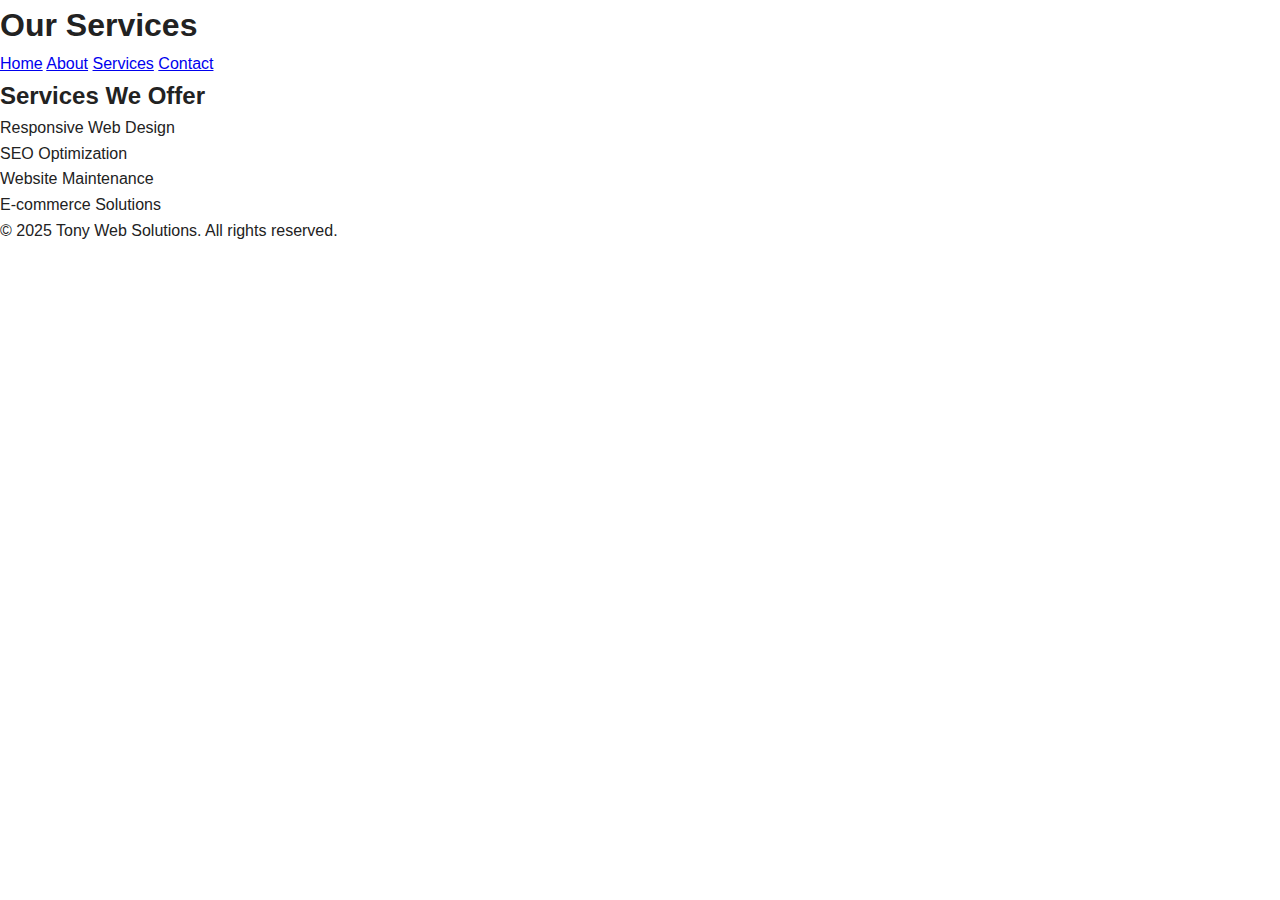
<file: services.html>
<!DOCTYPE html>
<html lang="en">
<head>
  <meta charset="UTF-8">
  <meta name="viewport" content="width=device-width, initial-scale=1.0">
  <title>Services - Tony Web Solutions</title>
  <link rel="stylesheet" href="assets/css/styles.css">
</head>
<body>
  <header>
    <h1>Our Services</h1>
    <nav>
      <a href="index.html">Home</a>
      <a href="about.html">About</a>
      <a href="services.html">Services</a>
      <a href="contact.html">Contact</a>
    </nav>
  </header>

  <section class="content-section">
    <h2>Services We Offer</h2>
    <ul>
      <li>Responsive Web Design</li>
      <li>SEO Optimization</li>
      <li>Website Maintenance</li>
      <li>E-commerce Solutions</li>
    </ul>
  </section>

  <footer>
    <p>&copy; 2025 Tony Web Solutions. All rights reserved.</p>
  </footer>
</body>
</html>
</file>
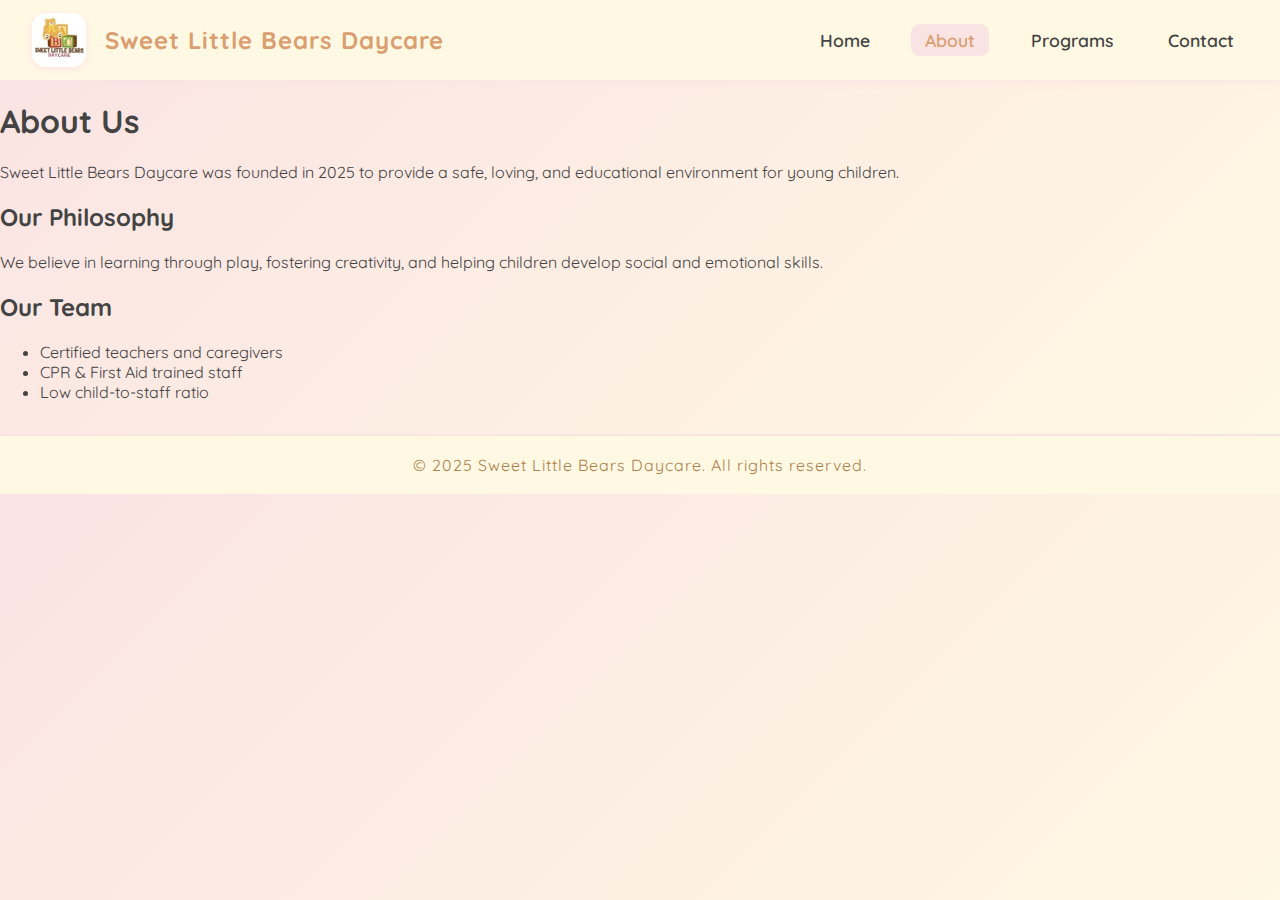
<file: Day Care Demo/about.html>
<!DOCTYPE html>
<html lang="en">
<head>
  <meta charset="UTF-8" />
  <meta name="viewport" content="width=device-width,initial-scale=1.0" />
  <title>About Us - Sweet Little Bears Daycare</title>
  <link rel="stylesheet" href="style.css" />
  <link href="https://fonts.googleapis.com/css2?family=Quicksand:wght@500;700&display=swap" rel="stylesheet">
</head>
<body>
  <nav>
    <div class="logo">
      <img src="images/SweetLittleBear.png" alt="Sweet Little Bears Logo" class="logo-img">
      <span class="brand-text">Sweet Little Bears Daycare</span>
    </div>
    <ul>
      <li><a href="index.html">Home</a></li>
      <li><a href="about.html" class="active">About</a></li>
      <li><a href="programs.html">Programs</a></li>
      <li><a href="contact.html">Contact</a></li>
    </ul>
  </nav>

  <main class="main-content container">
    <section class="intro">
      <h1>About Us</h1>
      <p>Sweet Little Bears Daycare was founded in 2025 to provide a safe, loving, and educational environment for young children.</p>

      <h2>Our Philosophy</h2>
      <p>We believe in learning through play, fostering creativity, and helping children develop social and emotional skills.</p>

      <h2>Our Team</h2>
      <ul>
        <li>Certified teachers and caregivers</li>
        <li>CPR & First Aid trained staff</li>
        <li>Low child-to-staff ratio</li>
      </ul>
    </section>
  </main>

  <footer>
    &copy; 2025 Sweet Little Bears Daycare. All rights reserved.
  </footer>

  <script src="script.js"></script>
</body>
</html>
</file>
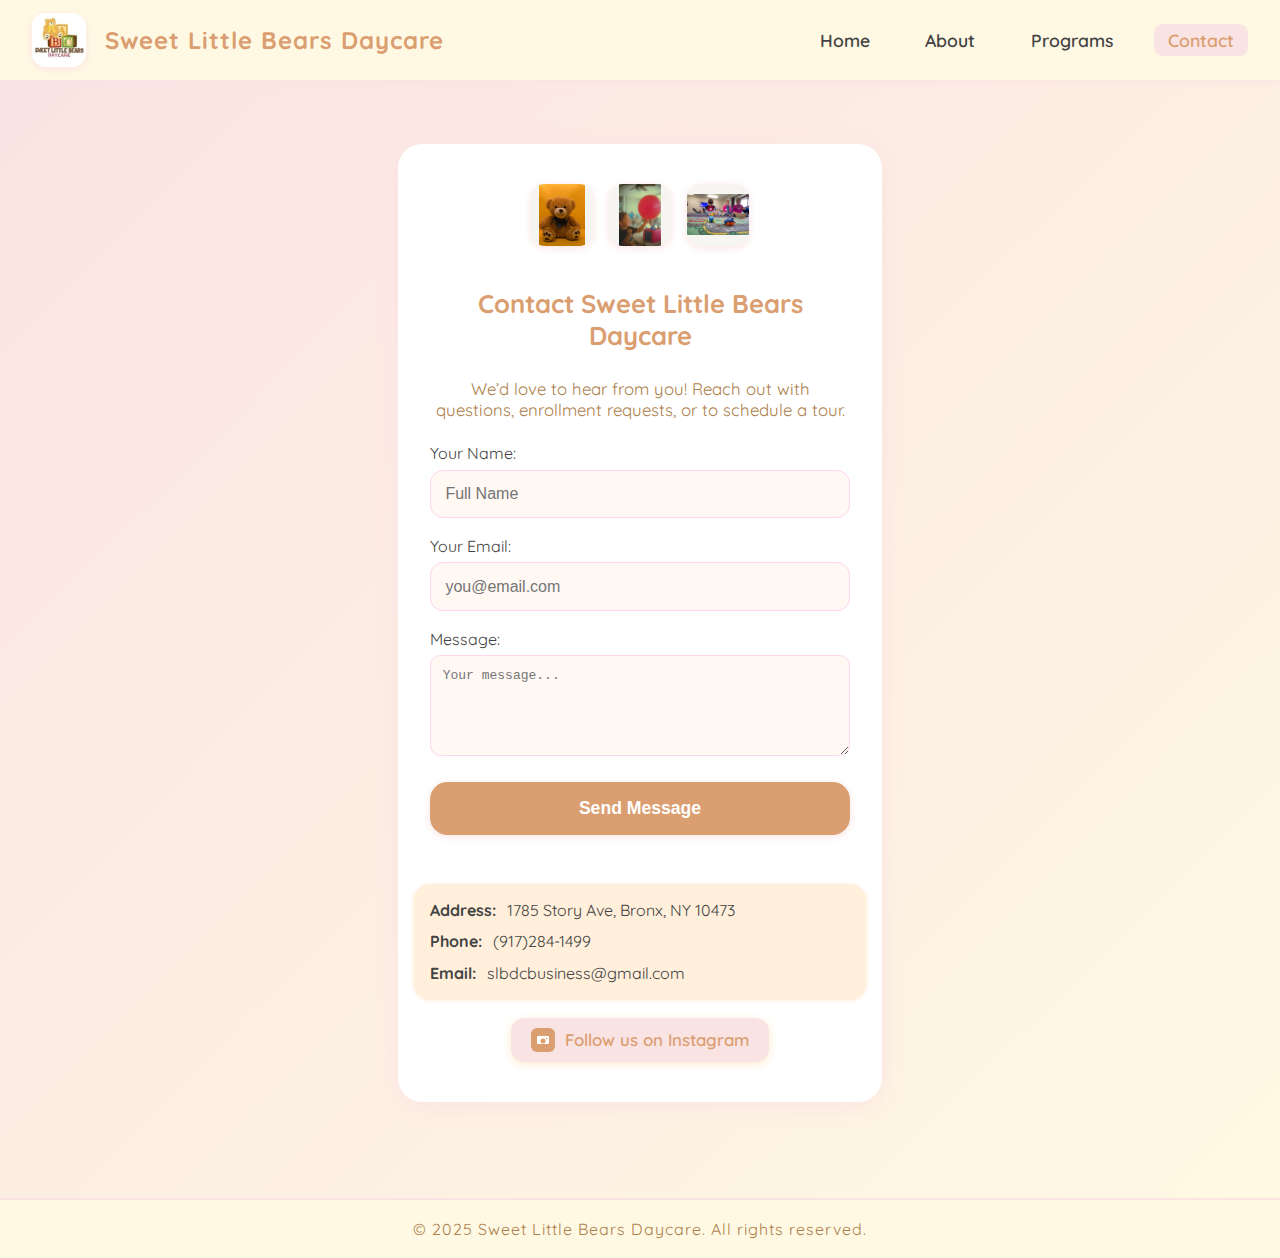
<file: Day Care Demo/contact.html>
<!DOCTYPE html>
<html lang="en">
<head>
  <meta charset="UTF-8">
  <meta name="viewport" content="width=device-width,initial-scale=1.0">
  <title>Contact - Sweet Little Bears Daycare</title>
  <link rel="stylesheet" href="style.css">
  <link href="https://fonts.googleapis.com/css2?family=Quicksand:wght@500;700&display=swap" rel="stylesheet">
</head>
<body>
  <nav>
    <div class="logo">
      <img src="images/SweetLittleBear.png" alt="Sweet Little Bears Logo" class="logo-img">
      Sweet Little Bears Daycare
    </div>
    <ul>
      <li><a href="index.html">Home</a></li>
      <li><a href="about.html">About</a></li>
      <li><a href="programs.html">Programs</a></li>
      <li><a href="contact.html" class="active">Contact</a></li>
    </ul>
  </nav>
  <main class="contact-main">
    <section class="contact-card">
      <div class="contact-visuals">
        <img src="images/teddy-bear.png" alt="Bear Mascot" class="contact-img">
        <img src="images/ballon.png" alt="Balloons" class="contact-img">
        <img src="images/toys.png" alt="Toys" class="contact-img">
      </div>
      <h1>Contact Sweet Little Bears Daycare</h1>
      <p class="contact-subtitle">
        We’d love to hear from you! Reach out with questions, enrollment requests, or to schedule a tour.
      </p>
      <form id="contact-form">
        <div class="form-group">
          <label for="name">Your Name:</label>
          <input type="text" id="name" name="name" required placeholder="Full Name">
        </div>
        <div class="form-group">
          <label for="email">Your Email:</label>
          <input type="email" id="email" name="email" required placeholder="you@email.com">
        </div>
        <div class="form-group">
          <label for="message">Message:</label>
          <textarea id="message" name="message" rows="5" required placeholder="Your message..."></textarea>
        </div>
        <button type="submit" class="btn">Send Message</button>
      </form>
      <div id="form-message"></div>
      <div class="contact-info">
        <div>
          <strong>Address:</strong>
          <span>1785 Story Ave, Bronx, NY 10473</span>
        </div>
        <div>
          <strong>Phone:</strong>
          <span>(917)284-1499</span>
        </div>
        <div>
          <strong>Email:</strong>
          <span>slbdcbusiness@gmail.com</span>
        </div>
      </div>
      <div class="social-media">
        <a href="https://www.instagram.com/sweetlittlebearscorp/" target="_blank" class="instagram-btn">
          <img src="images/icon-instagram.svg" alt="Instagram" class="instagram-icon">
          Follow us on Instagram
        </a>
      </div>
    </section>
  </main>
  <footer>
    &copy; 2025 Sweet Little Bears Daycare. All rights reserved.
  </footer>
  <script src="script.js"></script>
</body>
</html>
</file>
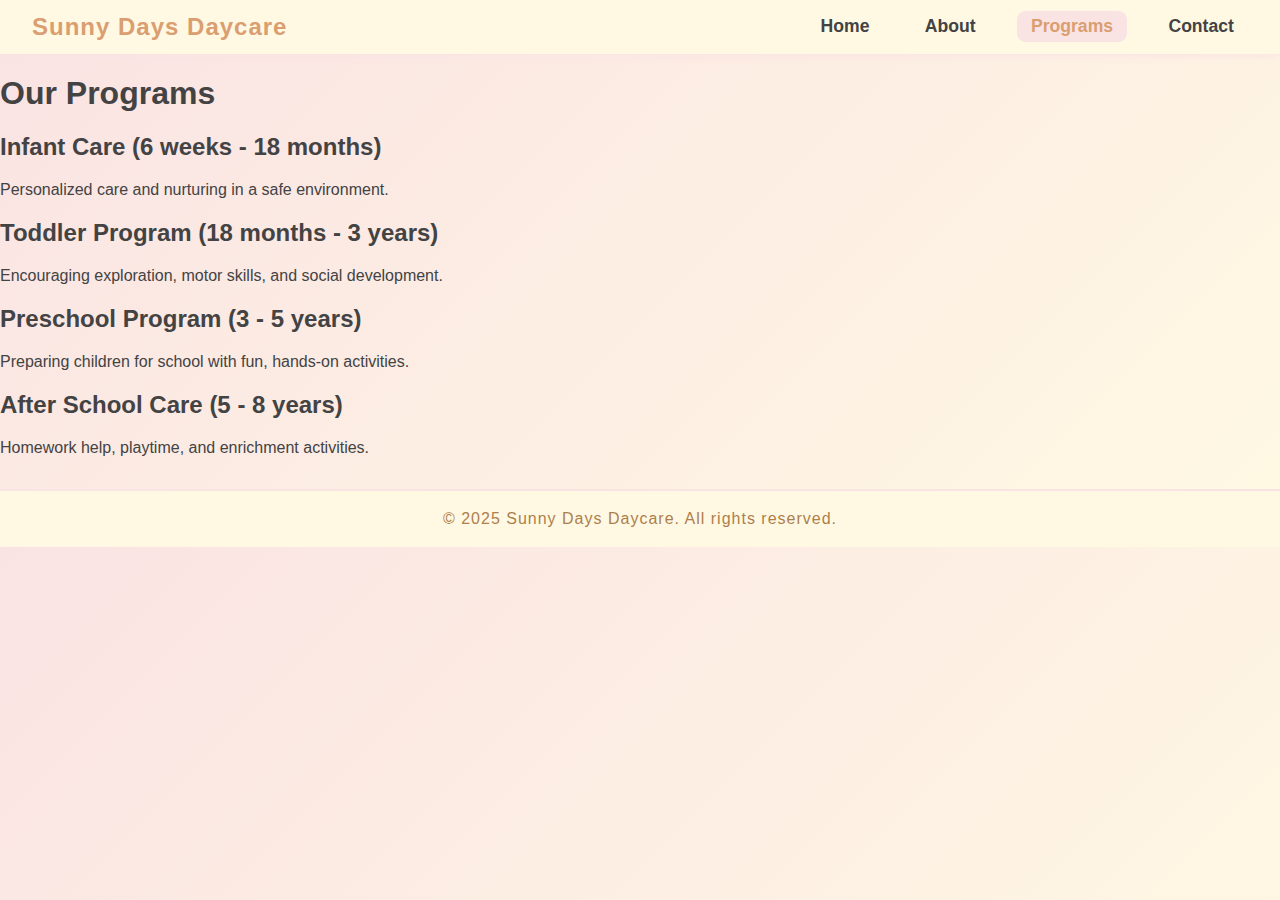
<file: Day Care Demo/programs.html>
<!DOCTYPE html>
<html lang="en">
<head>
  <meta charset="UTF-8">
  <meta name="viewport" content="width=device-width,initial-scale=1.0">
  <title>Programs - Sunny Days Daycare</title>
  <link rel="stylesheet" href="style.css">
</head>
<body>
  <nav>
    <div class="logo">Sunny Days Daycare</div>
    <ul>
      <li><a href="index.html">Home</a></li>
      <li><a href="about.html">About</a></li>
      <li><a href="programs.html" class="active">Programs</a></li>
      <li><a href="contact.html">Contact</a></li>
    </ul>
  </nav>
  <main>
    <h1>Our Programs</h1>
    <div class="program-card">
      <h2>Infant Care (6 weeks - 18 months)</h2>
      <p>Personalized care and nurturing in a safe environment.</p>
    </div>
    <div class="program-card">
      <h2>Toddler Program (18 months - 3 years)</h2>
      <p>Encouraging exploration, motor skills, and social development.</p>
    </div>
    <div class="program-card">
      <h2>Preschool Program (3 - 5 years)</h2>
      <p>Preparing children for school with fun, hands-on activities.</p>
    </div>
    <div class="program-card">
      <h2>After School Care (5 - 8 years)</h2>
      <p>Homework help, playtime, and enrichment activities.</p>
    </div>
  </main>
  <footer>
    &copy; 2025 Sunny Days Daycare. All rights reserved.
  </footer>
  <script src="script.js"></script>
</body>
</html>
</file>
<file: Day Care Demo/style.css>
body {
  font-family: 'Quicksand', Arial, sans-serif;
  background: linear-gradient(135deg, #fae3e3 0%, #fff9e3 100%);
  margin: 0;
  padding: 0;
  color: #434343;
}

nav {
  background: #fff9e3;
  box-shadow: 0 2px 8px #fae3e3;
  display: flex;
  justify-content: space-between;
  align-items: center;
  padding: 0.8em 2em;
}

.logo {
  display: flex;
  align-items: center;
  font-weight: 700;
  font-size: 1.5em;
  color: #da9e71;
  letter-spacing: 1px;
  gap: 0.8em;
}

.logo-img {
  width: 54px;
  height: 54px;
  object-fit: contain;
  border-radius: 14px;
  box-shadow: 0 2px 8px #fae3e3;
  background: #fff;
}

nav ul {
  list-style: none;
  display: flex;
  gap: 1.7em;
  margin: 0;
  padding: 0;
}

nav ul li a {
  text-decoration: none;
  color: #434343;
  font-weight: 600;
  font-size: 1.1em;
  border-radius: 0.5em;
  padding: 0.3em 0.8em;
  transition: background 0.2s, color 0.2s;
}

nav ul li a.active,
nav ul li a:hover {
  background: #fae3e3;
  color: #da9e71;
}

/* Modern Contact Page Styles */
.contact-main {
  display: flex;
  justify-content: center;
  align-items: flex-start;
  min-height: 80vh;
  background: none;
  padding: 2em 0;
}

.contact-card {
  background: #fff;
  padding: 2.5em 2em;
  border-radius: 1.5em;
  box-shadow: 0 4px 24px #fae3e3;
  max-width: 420px;
  width: 100%;
  margin: 2em 0;
  display: flex;
  flex-direction: column;
  align-items: center;
}

.contact-visuals {
  display: flex;
  gap: 1em;
  margin-bottom: 1.5em;
  flex-wrap: wrap;
  justify-content: center;
}

.contact-img {
  width: 62px;
  height: 62px;
  object-fit: contain;
  border-radius: 14px;
  background: #f7f5f2;
  box-shadow: 0 2px 8px #fae3e3;
}

.contact-card h1 {
  font-size: 1.6em;
  color: #da9e71;
  margin-bottom: 0.4em;
  font-weight: 700;
  text-align: center;
}

.contact-subtitle {
  color: #ad7f4d;
  font-size: 1.05em;
  margin-bottom: 1.4em;
  text-align: center;
}

form#contact-form {
  width: 100%;
  margin-bottom: 1em;
  display: flex;
  flex-direction: column;
  gap: 1.1em;
}

.form-group {
  display: flex;
  flex-direction: column;
  gap: 0.4em;
}

input, textarea {
  padding: 0.9em;
  border-radius: 0.8em;
  border: 1.5px solid #ffd6ee;
  font-size: 1em;
  background: #fff8f3;
  transition: border-color 0.2s;
}

input:focus, textarea:focus {
  outline: none;
  border-color: #da9e71;
}

button.btn {
  background: #da9e71;
  color: #fff;
  padding: 0.9em 1.7em;
  border-radius: 1em;
  font-weight: 700;
  font-size: 1.1em;
  box-shadow: 0 2px 8px #fae3e3;
  transition: background 0.2s;
  border: none;
  cursor: pointer;
  margin-top: 0.5em;
}

button.btn:hover {
  background: #ad7f4d;
}

#form-message {
  color: #7e57c2;
  font-size: 1.1em;
  margin-top: 1em;
  text-align: center;
}

.contact-info {
  margin-top: 1em;
  width: 100%;
  background: #ffefdb;
  border-radius: 1em;
  box-shadow: 0 1px 4px #ffe7c7;
  padding: 1em;
  font-size: 1em;
  color: #434343;
  display: flex;
  flex-direction: column;
  gap: 0.7em;
}

.contact-info div {
  display: flex;
  gap: 0.7em;
  align-items: center;
}

.social-media {
  margin-top: 1.2em;
  width: 100%;
  display: flex;
  justify-content: center;
}

.instagram-btn {
  display: flex;
  align-items: center;
  gap: 0.6em;
  background: #fae3e3;
  color: #da9e71;
  font-weight: 600;
  font-size: 1.05em;
  border-radius: 0.8em;
  padding: 0.6em 1.2em;
  text-decoration: none;
  box-shadow: 0 2px 8px #ffe7c7;
  transition: background 0.2s;
}

.instagram-btn:hover {
  background: #da9e71;
  color: #fff;
}

.instagram-icon {
  width: 24px;
  height: 24px;
}

footer {
  text-align: center;
  padding: 1.2em 0;
  background: #fff9e3;
  color: #ad7f4d;
  font-size: 1em;
  margin-top: 2em;
  letter-spacing: 1px;
  border-top: 2px solid #fae3e3;
}

@media (max-width: 700px) {
  nav {
    flex-direction: column;
    padding: 1em;
  }
  .logo-img {
    width: 40px;
    height: 40px;
  }
  .contact-card {
    padding: 1.5em 0.7em;
    max-width: 98vw;
  }
  .contact-img {
    width: 38px;
    height: 38px;
  }
  .instagram-btn {
    font-size: 0.95em;
    padding: 0.5em 0.7em;
  }
  .instagram-icon {
    width: 18px;
    height: 18px;
  }
}
</file>
<file: assets/css/styles.css>
/* Reset & Base */
* {
  margin: 0;
  padding: 0;
  box-sizing: border-box;
}

html, body {
  font-family: 'Inter', sans-serif;
  line-height: 1.6;
  color: #222;
  background: #fff;
  scroll-behavior: smooth;
}

img {
  max-width: 100%;
  height: auto;
  display: block;
}

/* Container */
.container {
  width: 90%;
  max-width: 1200px;
  margin: 0 auto;
}

/* Header */
.site-header {
  background: #0A2540;
  color: #fff;
  padding: 1rem 0;
  position: sticky;
  top: 0;
  z-index: 1000;
}

.nav-wrap {
  display: flex;
  align-items: center;
  justify-content: space-between;
}

.logo {
  height: 40px;
  margin-right: 8px;
}

.brand {
  display: flex;
  align-items: center;
  font-weight: 700;
  color: #fff;
  text-decoration: none;
}

.nav {
  display: flex;
  gap: 1.2rem;
}

.nav a {
  color: #fff;
  text-decoration: none;
  font-weight: 500;
}

.nav a:hover {
  color: #38bdf8;
}

/* Modern Button Styles */
.btn {
  display: inline-block;
  padding: 0.75rem 1.5rem;
  border-radius: 999px;
  text-align: center;
  text-decoration: none;
  font-weight: 600;
  cursor: pointer;
  transition: all 0.3s ease;
}

.btn-lg {
  font-size: 1.1rem;
}

.btn-sm {
  padding: 0.5rem 1rem;
  font-size: 0.9rem;
}

.btn-block {
  display: block;
  width: 100%;
}

.btn:hover {
  transform: translateY(-2px);
  box-shadow: 0 6px 14px rgba(0,0,0,0.15);
}

.btn-outline {
  border: 2px solid #0A2540;
  background: transparent;
  color: #0A2540;
}

.btn-outline:hover {
  background: #0A2540;
  color: #fff;
}

.btn-lg, .btn-sm, .btn {
  background: #38bdf8;
  color: #fff;
  border: none;
}

.btn-lg:hover, .btn-sm:hover {
  background: #0ea5e9;
}

/* Hero Section */
.hero {
  padding: 4rem 0;
  display: flex;
  align-items: center;
  justify-content: center;
  background: linear-gradient(to right, #f0f9ff, #e0f2fe);
}

.hero-grid {
  display: grid;
  grid-template-columns: 1fr 1fr;
  gap: 2rem;
  align-items: center;
}

/* Cards */
.cards {
  display: grid;
  gap: 1.5rem;
}

.grid-4 {
  grid-template-columns: repeat(4, 1fr);
}

.grid-2 {
  grid-template-columns: repeat(2, 1fr);
}

.card {
  background: #fff;
  padding: 1.5rem;
  border-radius: 1rem;
  box-shadow: 0 2px 8px rgba(0,0,0,0.08);
  transition: transform 0.2s ease, box-shadow 0.2s ease;
}

.card:hover {
  transform: translateY(-4px);
  box-shadow: 0 6px 16px rgba(0,0,0,0.12);
}

.card h3 {
  margin-bottom: 0.5rem;
}

/* Pricing */
.price {
  text-align: center;
}

.price-tag {
  font-size: 1.5rem;
  font-weight: 700;
  margin: 1rem 0;
}

.highlight {
  border: 2px solid #38bdf8;
}

/* Testimonial */
.testimonial {
  font-size: 1.2rem;
  font-style: italic;
  text-align: center;
  margin: 2rem auto;
  max-width: 700px;
}

/* Contact Form */
.contact-form {
  display: grid;
  gap: 1rem;
}

.contact-form input,
.contact-form textarea {
  width: 100%;
  padding: 0.75rem;
  border: 1px solid #ccc;
  border-radius: 0.75rem;
  font-size: 1rem;
}

.contact-form button {
  margin-top: 0.5rem;
}

/* Footer */
.site-footer {
  background: #0A2540;
  color: #fff;
  padding: 2rem 0;
  text-align: center;
}

.foot-grid {
  display: grid;
  gap: 1rem;
  justify-items: center;
}

/* Language Button */
#langBtn {
  margin-left: 1rem;
  background: #facc15;
  color: #0A2540;
  font-weight: 600;
  border: none;
}

#langBtn:hover {
  background: #eab308;
}

/* Responsive Design */
@media (max-width: 992px) {
  .hero-grid {
    grid-template-columns: 1fr;
    text-align: center;
  }

  .grid-4 {
    grid-template-columns: repeat(2, 1fr);
  }
}

@media (max-width: 600px) {
  .grid-4,
  .grid-2 {
    grid-template-columns: 1fr;
  }

  .nav {
    display: none;
    flex-direction: column;
    background: #0A2540;
    position: absolute;
    top: 70px;
    right: 0;
    width: 100%;
    padding: 1rem;
  }

  .nav.show {
    display: flex;
  }

  .menu-btn {
    display: block;
    cursor: pointer;
    background: none;
    border: none;
  }

  .menu-btn span {
    display: block;
    width: 25px;
    height: 3px;
    margin: 5px;
    background: #fff;
    border-radius: 2px;
  }
}
</file>
